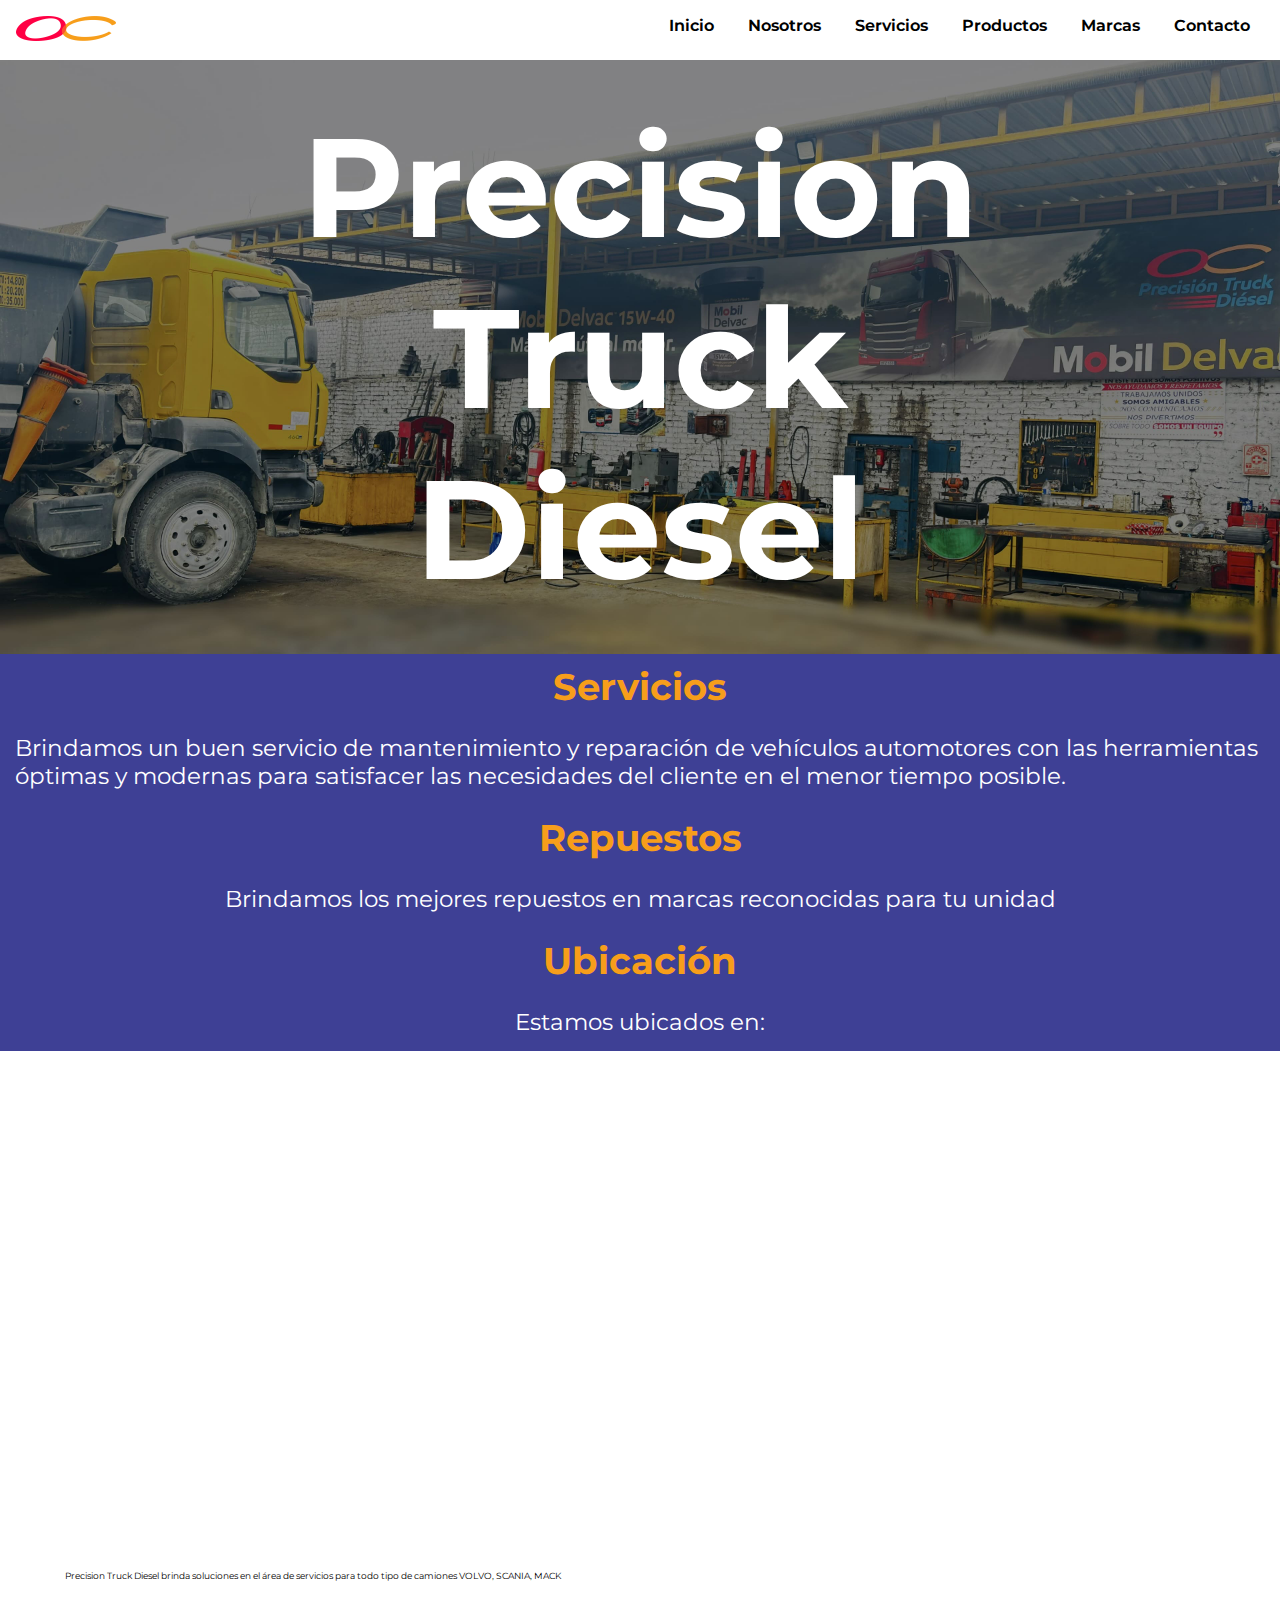
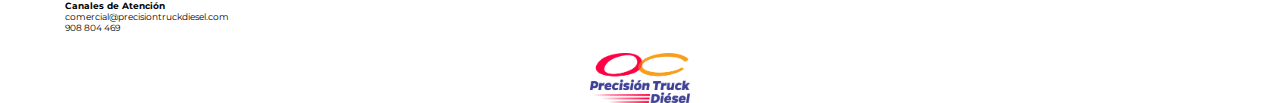
<file: index.html>
<!DOCTYPE html>
<html lang="es">
  <head>
    <meta charset="UTF-8" />
    <meta name="viewport" content="width=device-width, initial-scale=1.0" />
    <meta property="og:type" content="website" />
    <meta
      property="og:image"
      content="https://scontent.ftru2-1.fna.fbcdn.net/v/t39.30808-6/375747671_628851642732496_1503171360077416743_n.jpg?_nc_cat=105&ccb=1-7&_nc_sid=6ee11a&_nc_eui2=AeHNXtW99uht2-3tskt5cQ-JGT7FQb9m_4YZPsVBv2b_hvhyDN7npdY0v5fjhlsxRoNDp94CmXfoN240jw7W6nns&_nc_ohc=el8bAaV6SuIQ7kNvgFZSW1-&_nc_zt=23&_nc_ht=scontent.ftru2-1.fna&_nc_gid=Aje2A2csFTcWanwVMxv5yhx&oh=00_AYCPLpDffnQgE26Gpoh4G_0ewu-qXFlqT9DfvbQjycXFWg&oe=6720DC8F" />
    <meta property="og:url" content="https://precisiontruckdiesel.com/" />
    <meta property="og:title" content="Precisión Truck Diesel" />
    <meta
      name="description"
      content="Brindamos un buen servicio de mantenimiento y reparación de vehículos automotores con las herramientas óptimas y modernas para satisfacer las necesidades del cliente en el menor tiempo posible." />
    <meta
      name="keywords"
      content="Camiones, tracto, mantenimiento, cambios de aceite, mecánico, eléctrico, trujillo" />
    <link rel="preconnect" href="https://fonts.googleapis.com" />
    <link rel="preconnect" href="https://fonts.gstatic.com" crossorigin />
    <link
      href="https://fonts.googleapis.com/css2?family=Montserrat:ital,wght@0,100..900;1,100..900&display=swap"
      rel="stylesheet" />
    <link rel="stylesheet" href="style.css" />
    <script src="jquerys.js"></script>
    <title>Precision Truck Diesel</title>
  </head>
  <body>
    <div class="mobil">
      <header class="header">
        <!-- Nav -->
        <nav class="navbar">
          <img src="assets/logov1.png" alt="img-logo" class="img-logo" />
          <div class="menu">
            <img src="assets/img-menu.png" alt="menu" class="img-menu" />
          </div>
          <div class="menu-overlay">
            <button class="closebtn">&times;</button>
            <ul class="nav-links">
              <li><a href="index.html">Inicio</a></li>
              <li><a href="nosotros.html">Nosotros</a></li>
              <li><a href="servicios.html">Servicios</a></li>
              <li><a href="productos.html">Productos</a></li>
              <li><a href="marcas.html">Marcas</a></li>
              <li><a href="contacto.html">Contacto</a></li>
            </ul>
          </div>
        </nav>
        <!-- Titulo -->
        <div class="titulo-container">
          <h1>Precision Truck Diesel</h1>
          <img
            src="assets/tallerv1-edit.jpeg"
            alt="taller"
            class="img taller" />
        </div>
      </header>
      <main class="main">
        <section>
          <h3>Servicios</h3>
          <p>
            Brindamos un buen servicio de mantenimiento y reparación de
            vehículos automotores con las herramientas óptimas y modernas para
            satisfacer las necesidades del cliente en el menor tiempo posible.
          </p>
        </section>
        <section>
          <h3>Repuestos</h3>
          <p>
            Brindamos los mejores repuestos en marcas reconocidas para tu unidad
          </p>
        </section>
        <section>
          <h3>Ubicación</h3>
          <p>Estamos ubicados en:</p>
        </section>
      </main>
      <section id="ubication">
        <iframe
          src="https://www.google.com/maps/embed?pb=!1m18!1m12!1m3!1d3949.935047156866!2d-79.00531732484211!3d-8.108096491920968!2m3!1f0!2f0!3f0!3m2!1i1024!2i768!4f13.1!3m3!1m2!1s0x91ad174804d9e131%3A0xb7533561c9e51732!2sPrecision%20Truck%20Diesel%20S.A.C.!5e0!3m2!1ses-419!2spe!4v1721438984755!5m2!1ses-419!2spe"
          style="border: 0"
          allowfullscreen=""
          loading="lazy"
          referrerpolicy="no-referrer-when-downgrade"></iframe>
      </section>
      <footer class="footer">
        <div class="footer-text">
          <p>
            Precision Truck Diesel brinda soluciones en el área de servicios
            para todo tipo de camiones VOLVO, SCANIA, MACK
          </p>
          <br />
          <p><strong>Canales de Atención</strong></p>
          <p>comercial@precisiontruckdiesel.com</p>
          <p>908 804 469</p>
        </div>
        <div class="footer-img">
          <img id="logofooter" src="assets/logov2.png" alt="img-logo" />
        </div>
      </footer>
    </div>
    <div class="tablet">
      <header class="header">
        <!-- Nav -->
        <nav class="navbar">
          <img src="assets/logov1.png" alt="img-logo" class="img-logo" />
          <div class="menu">
            <img src="assets/img-menu.png" alt="menu" class="img-menu" />
          </div>
          <div class="menu-overlay">
            <button class="closebtn">&times;</button>
            <ul class="nav-links">
              <li><a href="index.html">Inicio</a></li>
              <li><a href="nosotros.html">Nosotros</a></li>
              <li><a href="servicios.html">Servicios</a></li>
              <li><a href="productos.html">Productos</a></li>
              <li><a href="marcas.html">Marcas</a></li>
              <li><a href="contacto.html">Contacto</a></li>
            </ul>
          </div>
        </nav>
        <!-- Titulo -->
        <div class="titulo-container">
          <h1>Precision Truck Diesel</h1>
          <img
            src="assets/tallerv1-edit.jpeg"
            alt="taller"
            class="img taller" />
        </div>
      </header>
      <main class="main">
        <section>
          <h3>Servicios</h3>
          <p>
            Brindamos un buen servicio de mantenimiento y reparación de
            vehículos automotores con las herramientas óptimas y modernas para
            satisfacer las necesidades del cliente en el menor tiempo posible.
          </p>
        </section>
        <section>
          <h3>Repuestos</h3>
          <p>
            Brindamos los mejores repuestos en marcas reconocidas para tu unidad
          </p>
        </section>
        <section>
          <h3>Ubicación</h3>
          <p>Estamos ubicados en:</p>
        </section>
      </main>
      <section id="ubication">
        <iframe
          src="https://www.google.com/maps/embed?pb=!1m18!1m12!1m3!1d3949.935047156866!2d-79.00531732484211!3d-8.108096491920968!2m3!1f0!2f0!3f0!3m2!1i1024!2i768!4f13.1!3m3!1m2!1s0x91ad174804d9e131%3A0xb7533561c9e51732!2sPrecision%20Truck%20Diesel%20S.A.C.!5e0!3m2!1ses-419!2spe!4v1721438984755!5m2!1ses-419!2spe"
          style="border: 0"
          allowfullscreen=""
          loading="lazy"
          referrerpolicy="no-referrer-when-downgrade"></iframe>
      </section>
      <footer class="footer">
        <div class="footer-text">
          <p>
            Precision Truck Diesel brinda soluciones en el área de servicios
            para todo tipo de camiones VOLVO, SCANIA, MACK
          </p>
          <br />
          <p><strong>Canales de Atención</strong></p>
          <p>comercial@precisiontruckdiesel.com</p>
          <p>908 804 469</p>
        </div>
        <div class="footer-img">
          <img id="logofooter" src="assets/logov2.png" alt="img-logo" />
        </div>
      </footer>
    </div>
    <div class="desktop">
      <header class="header">
        <!-- Nav -->
        <nav class="navbar">
          <div class="img-container">
            <img src="assets/logov1.png" alt="img-logo" class="img-logo" />
            <div class="overlay"></div>
          </div>
          <ul class="nav-links">
            <li><a href="index.html">Inicio</a></li>
            <li><a href="nosotros.html">Nosotros</a></li>
            <li><a href="servicios.html">Servicios</a></li>
            <li><a href="productos.html">Productos</a></li>
            <li><a href="marcas.html">Marcas</a></li>
            <li><a href="contacto.html">Contacto</a></li>
          </ul>
        </nav>
        <!-- Titulo -->
        <div class="titulo-container">
          <h1>Precision Truck Diesel</h1>
          <img
            src="assets/tallerv1-edit.jpeg"
            alt="taller"
            class="img taller" />
        </div>
      </header>
      <main class="main">
        <section>
          <h3>Servicios</h3>
          <p>
            Brindamos un buen servicio de mantenimiento y reparación de
            vehículos automotores con las herramientas óptimas y modernas para
            satisfacer las necesidades del cliente en el menor tiempo posible.
          </p>
        </section>
        <section>
          <h3>Repuestos</h3>
          <p>
            Brindamos los mejores repuestos en marcas reconocidas para tu unidad
          </p>
        </section>
        <section>
          <h3>Ubicación</h3>
          <p>Estamos ubicados en:</p>
        </section>
      </main>
      <section id="ubication">
        <iframe
          src="https://www.google.com/maps/embed?pb=!1m18!1m12!1m3!1d3949.935047156866!2d-79.00531732484211!3d-8.108096491920968!2m3!1f0!2f0!3f0!3m2!1i1024!2i768!4f13.1!3m3!1m2!1s0x91ad174804d9e131%3A0xb7533561c9e51732!2sPrecision%20Truck%20Diesel%20S.A.C.!5e0!3m2!1ses-419!2spe!4v1721438984755!5m2!1ses-419!2spe"
          style="border: 0"
          allowfullscreen=""
          loading="lazy"
          referrerpolicy="no-referrer-when-downgrade"></iframe>
      </section>
      <footer class="footer">
        <div class="footer-text">
          <p>
            Precision Truck Diesel brinda soluciones en el área de servicios
            para todo tipo de camiones VOLVO, SCANIA, MACK
          </p>
          <br />
          <p><strong>Canales de Atención</strong></p>
          <p>comercial@precisiontruckdiesel.com</p>
          <p>908 804 469</p>
        </div>
        <div class="footer-img">
          <img id="logofooter" src="assets/logov2.png" alt="img-logo" />
        </div>
      </footer>
    </div>
    <script src="jquerys.js"></script>
  </body>
</html>
</file>
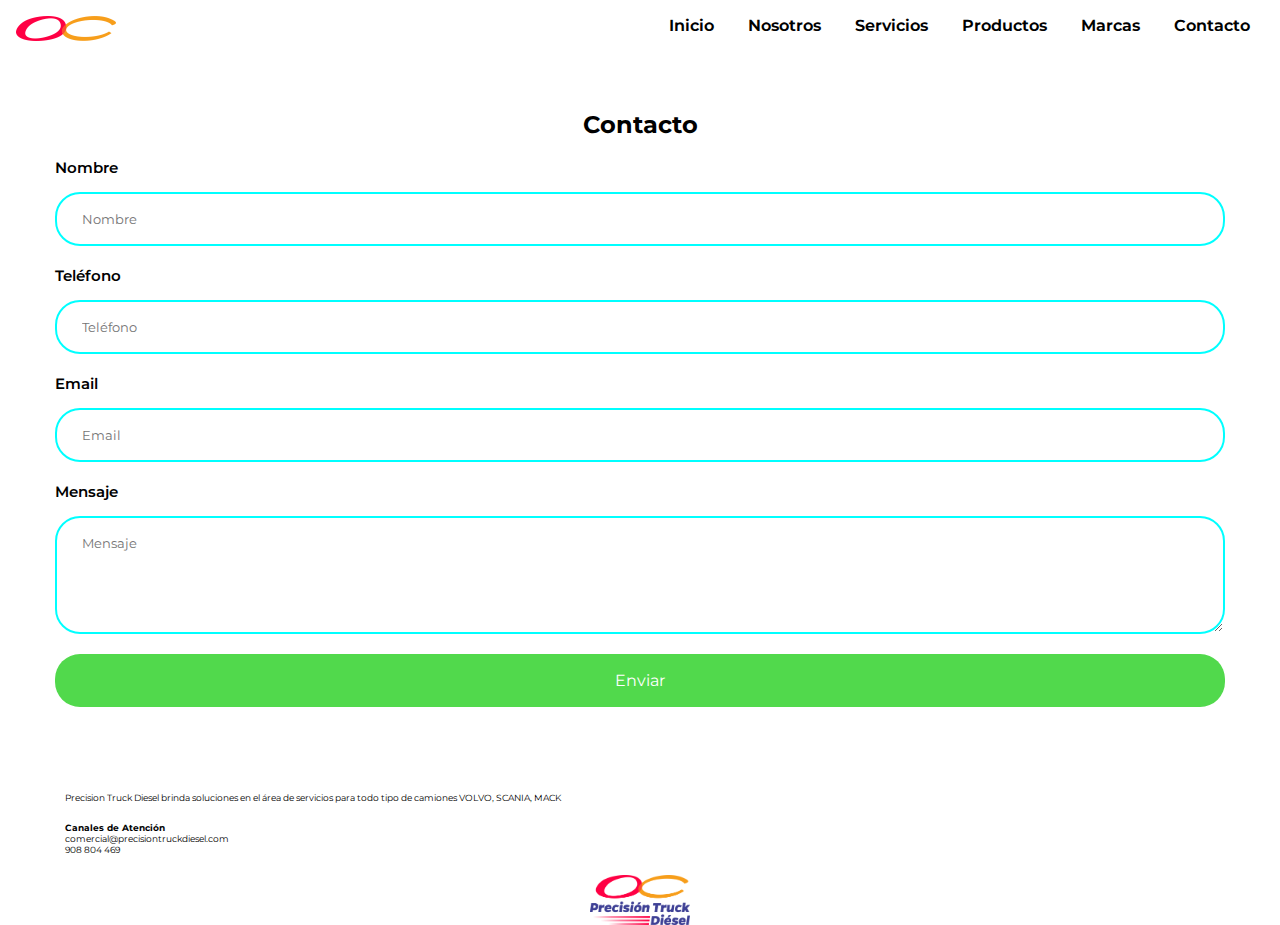
<file: contacto.html>
<!DOCTYPE html>
<html lang="es">
  <head>
    <meta charset="UTF-8" />
    <meta name="viewport" content="width=device-width, initial-scale=1.0" />
    <meta property="og:type" content="website" />
    <meta
      property="og:image"
      content="https://scontent.ftru2-1.fna.fbcdn.net/v/t39.30808-6/375747671_628851642732496_1503171360077416743_n.jpg?_nc_cat=105&ccb=1-7&_nc_sid=6ee11a&_nc_eui2=AeHNXtW99uht2-3tskt5cQ-JGT7FQb9m_4YZPsVBv2b_hvhyDN7npdY0v5fjhlsxRoNDp94CmXfoN240jw7W6nns&_nc_ohc=el8bAaV6SuIQ7kNvgFZSW1-&_nc_zt=23&_nc_ht=scontent.ftru2-1.fna&_nc_gid=Aje2A2csFTcWanwVMxv5yhx&oh=00_AYCPLpDffnQgE26Gpoh4G_0ewu-qXFlqT9DfvbQjycXFWg&oe=6720DC8F" />
    <meta property="og:url" content="https://precisiontruckdiesel.com/" />
    <meta property="og:title" content="Precisión Truck Diesel" />
    <meta
      name="description"
      content="Brindamos un buen servicio de mantenimiento y reparación de vehículos automotores con las herramientas óptimas y modernas para satisfacer las necesidades del cliente en el menor tiempo posible." />
    <meta
      name="keywords"
      content="Camiones, tracto, mantenimiento, cambios de aceite, mecánico, eléctrico, trujillo" />
    <link rel="preconnect" href="https://fonts.googleapis.com" />
    <link rel="preconnect" href="https://fonts.gstatic.com" crossorigin />
    <link
      href="https://fonts.googleapis.com/css2?family=Montserrat:ital,wght@0,100..900;1,100..900&display=swap"
      rel="stylesheet" />
    <link rel="stylesheet" href="style.css" />
    <script src="jquerys.js"></script>
    <title>Precision Truck Diesel</title>
  </head>
  <body>
    <div class="mobil">
      <!-- Header -->
      <header class="header">
        <!-- Nav -->
        <nav class="navbar">
          <img src="assets/logov1.png" alt="img-logo" class="img-logo" />
          <div class="menu">
            <img src="assets/img-menu.png" alt="menu" class="img-menu" />
          </div>
          <div class="menu-overlay">
            <button class="closebtn">&times;</button>
            <ul class="nav-links">
              <li><a href="index.html">Inicio</a></li>
              <li><a href="nosotros.html">Nosotros</a></li>
              <li><a href="servicios.html">Servicios</a></li>
              <li><a href="productos.html">Productos</a></li>
              <li><a href="marcas.html">Marcas</a></li>
              <li><a href="contacto.html">Contacto</a></li>
            </ul>
          </div>
        </nav>
        <!-- Titulo -->
      </header>
      <main>
        <form
          action="https://formsubmit.co/ comercial@precisiontruckdiesel.com"
          method="POST">
          <h2>Contacto</h2>
          <br />
          <div class="input-group">
            <label for="name">Nombre</label>
            <input type="text" name="name" id="name" placeholder="Nombre" />

            <label for="phone">Teléfono</label>
            <input type="tel" name="phone" id="phone" placeholder="Teléfono" />

            <label for="email">Email</label>
            <input type="email" name="email" id="email" placeholder="Email" />

            <label for="message">Mensaje</label>
            <textarea
              name="message"
              id="message"
              cols="30"
              rows="5"
              placeholder="Mensaje"></textarea>
            <input type="submit" class="btn" value="Enviar" />
          </div>
        </form>
      </main>
      <footer class="footer">
        <div class="footer-text">
          <p>
            Precision Truck Diesel brinda soluciones en el área de servicios
            para todo tipo de camiones VOLVO, SCANIA, MACK
          </p>
          <br />
          <p><strong>Canales de Atención</strong></p>
          <p>comercial@precisiontruckdiesel.com</p>
          <p>908 804 469</p>
        </div>
        <div class="footer-img">
          <img id="logofooter" src="assets/logov2.png" alt="img-logo" />
        </div>
      </footer>
    </div>
    <div class="tablet">
      <!-- Header -->
      <header class="header">
        <!-- Nav -->
        <nav class="navbar">
          <img src="assets/logov1.png" alt="img-logo" class="img-logo" />
          <div class="menu">
            <img src="assets/img-menu.png" alt="menu" class="img-menu" />
          </div>
          <div class="menu-overlay">
            <button class="closebtn">&times;</button>
            <ul class="nav-links">
              <li><a href="index.html">Inicio</a></li>
              <li><a href="nosotros.html">Nosotros</a></li>
              <li><a href="servicios.html">Servicios</a></li>
              <li><a href="productos.html">Productos</a></li>
              <li><a href="marcas.html">Marcas</a></li>
              <li><a href="contacto.html">Contacto</a></li>
            </ul>
          </div>
        </nav>
        <!-- Titulo -->
      </header>
      <main>
        <form
          action="https://formsubmit.co/comercial@precisiontruckdiesel.com"
          method="POST">
          <h2>Contacto</h2>
          <br />
          <div class="input-group">
            <label for="name">Nombre</label>
            <input type="text" name="name" id="name" placeholder="Nombre" />

            <label for="phone">Teléfono</label>
            <input type="tel" name="phone" id="phone" placeholder="Teléfono" />

            <label for="email">Email</label>
            <input type="email" name="email" id="email" placeholder="Email" />

            <label for="message">Mensaje</label>
            <textarea
              name="message"
              id="message"
              cols="30"
              rows="5"
              placeholder="Mensaje"></textarea>

            <input type="submit" class="btn" value="Enviar" />
          </div>
        </form>
      </main>
      <footer class="footer">
        <div class="footer-text">
          <p>
            Precision Truck Diesel brinda soluciones en el área de servicios
            para todo tipo de camiones VOLVO, SCANIA, MACK
          </p>
          <br />
          <p><strong>Canales de Atención</strong></p>
          <p>comercial@precisiontruckdiesel.com</p>
          <p>908 804 469</p>
        </div>
        <div class="footer-img">
          <img id="logofooter" src="assets/logov2.png" alt="img-logo" />
        </div>
      </footer>
    </div>
    <div class="desktop">
      <!-- Header -->
      <header class="header">
        <!-- Nav -->
        <nav class="navbar">
          <a href="index.html">
            <img src="assets/logov1.png" alt="img-logo" class="img-logo" />
          </a>
          <ul class="nav-links">
            <li><a href="index.html">Inicio</a></li>
            <li><a href="nosotros.html">Nosotros</a></li>
            <li><a href="servicios.html">Servicios</a></li>
            <li><a href="productos.html">Productos</a></li>
            <li><a href="marcas.html">Marcas</a></li>
            <li><a href="contacto.html">Contacto</a></li>
          </ul>
        </nav>
        <!-- Titulo -->
      </header>
      <main>
        <form
          action="https://formsubmit.co/ comercial@precisiontruckdiesel.com"
          method="POST">
          <h2>Contacto</h2>
          <br />
          <div class="input-group">
            <label for="name">Nombre</label>
            <input type="text" name="name" id="name" placeholder="Nombre" />

            <label for="phone">Teléfono</label>
            <input type="tel" name="phone" id="phone" placeholder="Teléfono" />

            <label for="email">Email</label>
            <input type="email" name="email" id="email" placeholder="Email" />

            <label for="message">Mensaje</label>
            <textarea
              name="message"
              id="message"
              cols="30"
              rows="5"
              placeholder="Mensaje"></textarea>
            <input type="submit" class="btn" value="Enviar" />
          </div>
        </form>
      </main>
      <footer class="footer">
        <div class="footer-text">
          <p>
            Precision Truck Diesel brinda soluciones en el área de servicios
            para todo tipo de camiones VOLVO, SCANIA, MACK
          </p>
          <br />
          <p><strong>Canales de Atención</strong></p>
          <p>comercial@precisiontruckdiesel.com</p>
          <p>908 804 469</p>
        </div>
        <div class="footer-img">
          <img id="logofooter" src="assets/logov2.png" alt="img-logo" />
        </div>
      </footer>
    </div>
    <script src="jquerys.js"></script>
  </body>
</html>
</file>
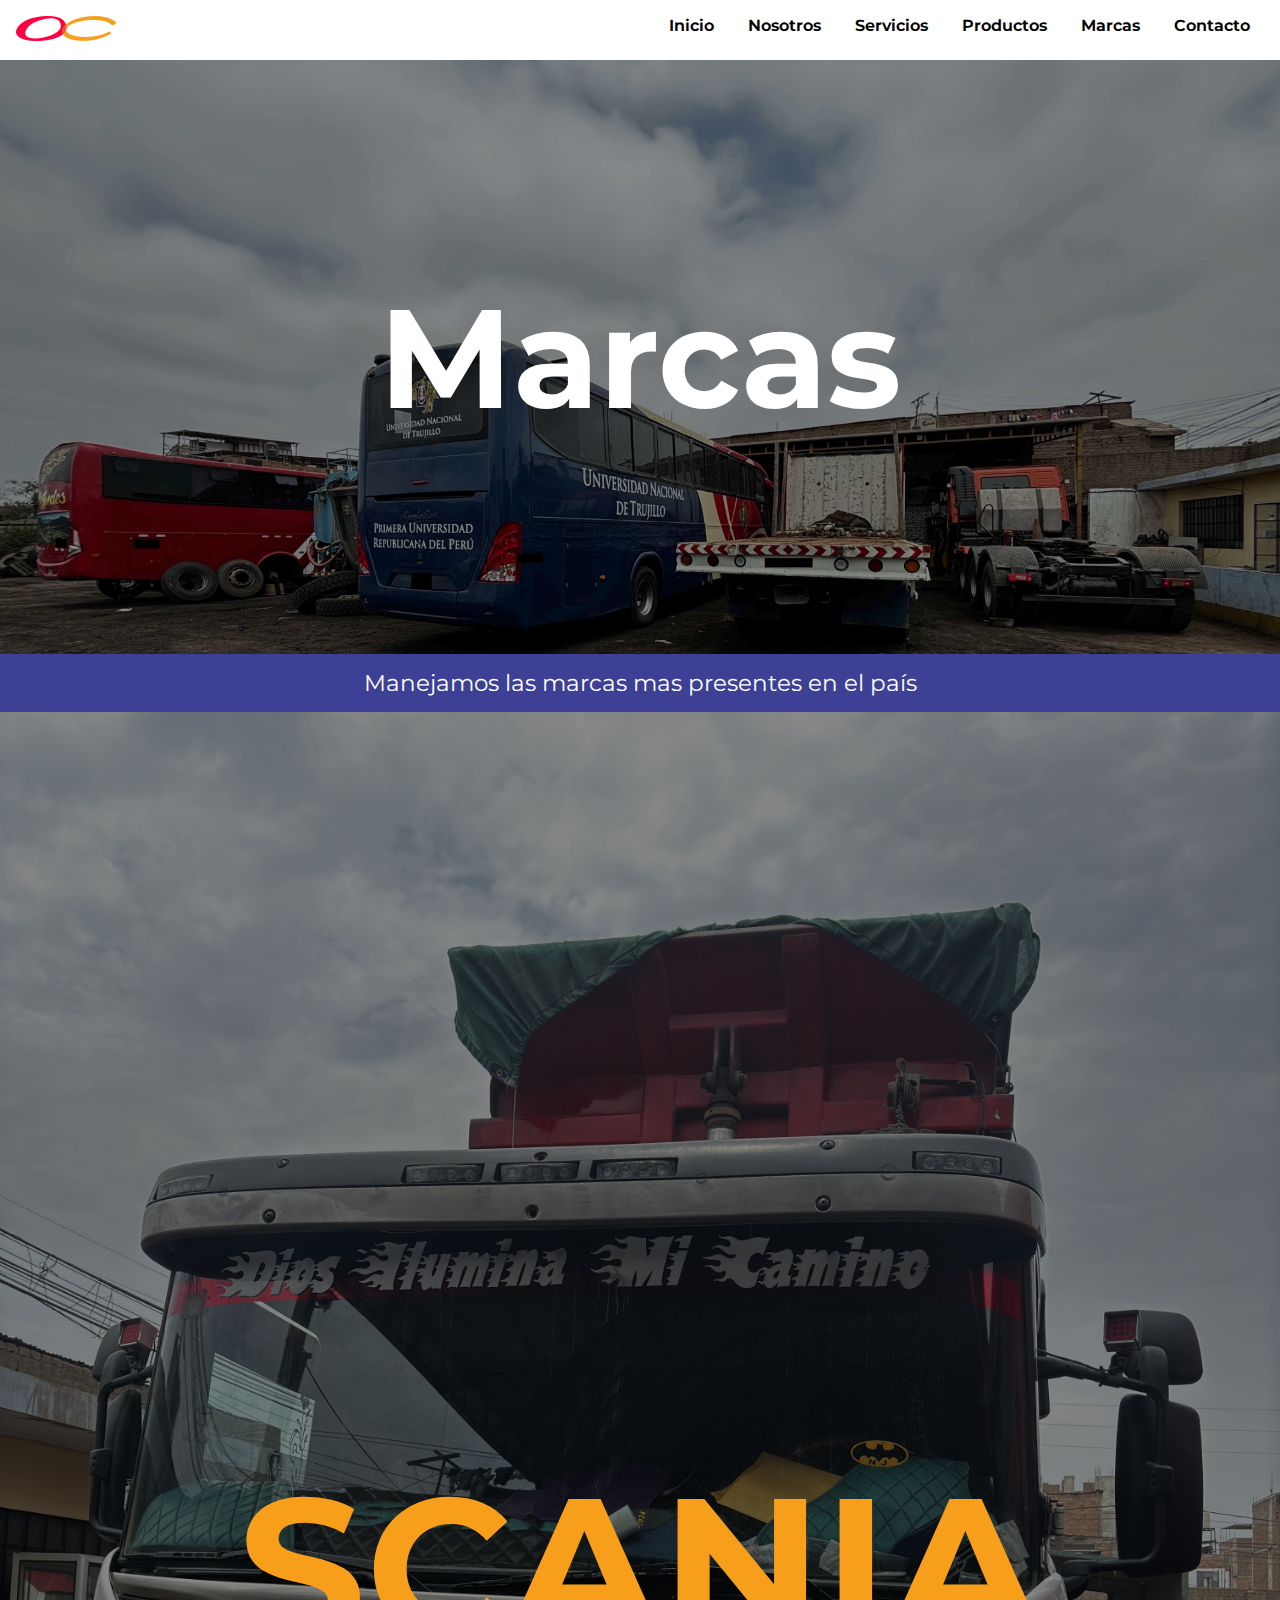
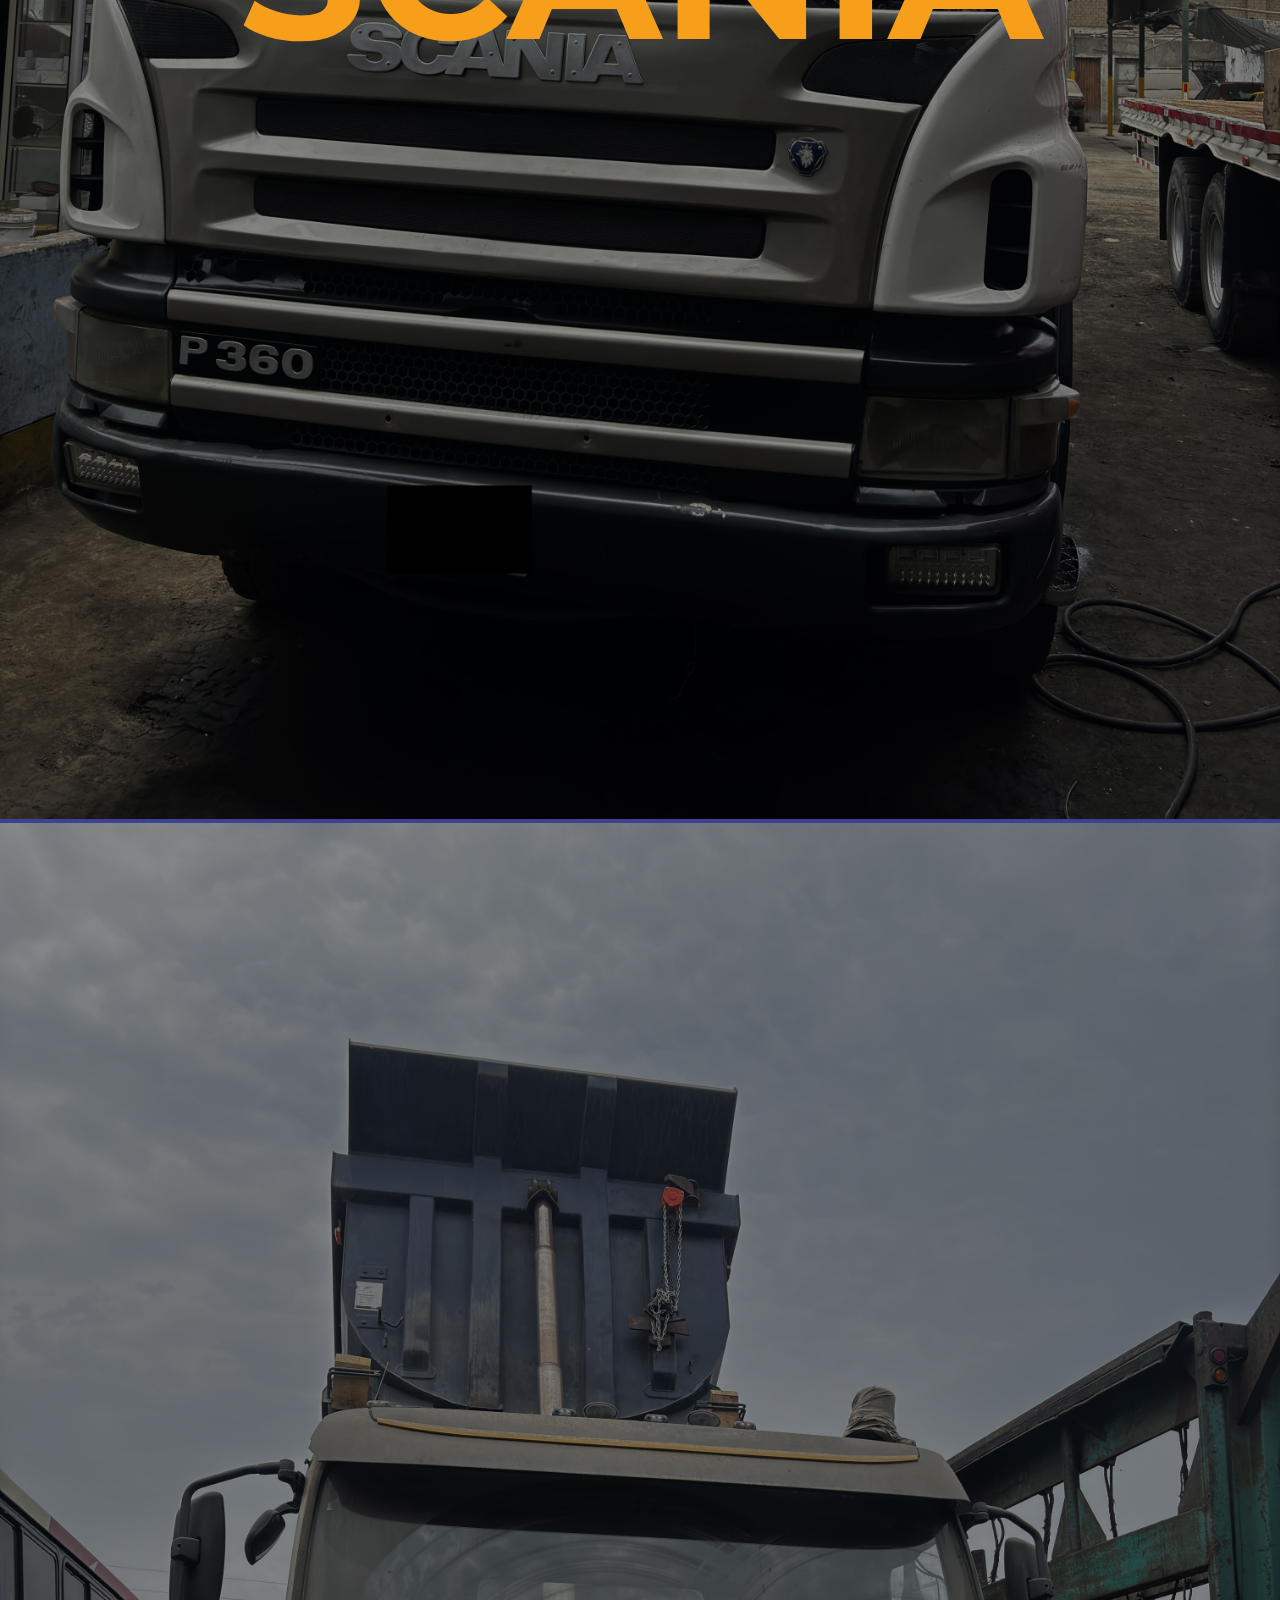
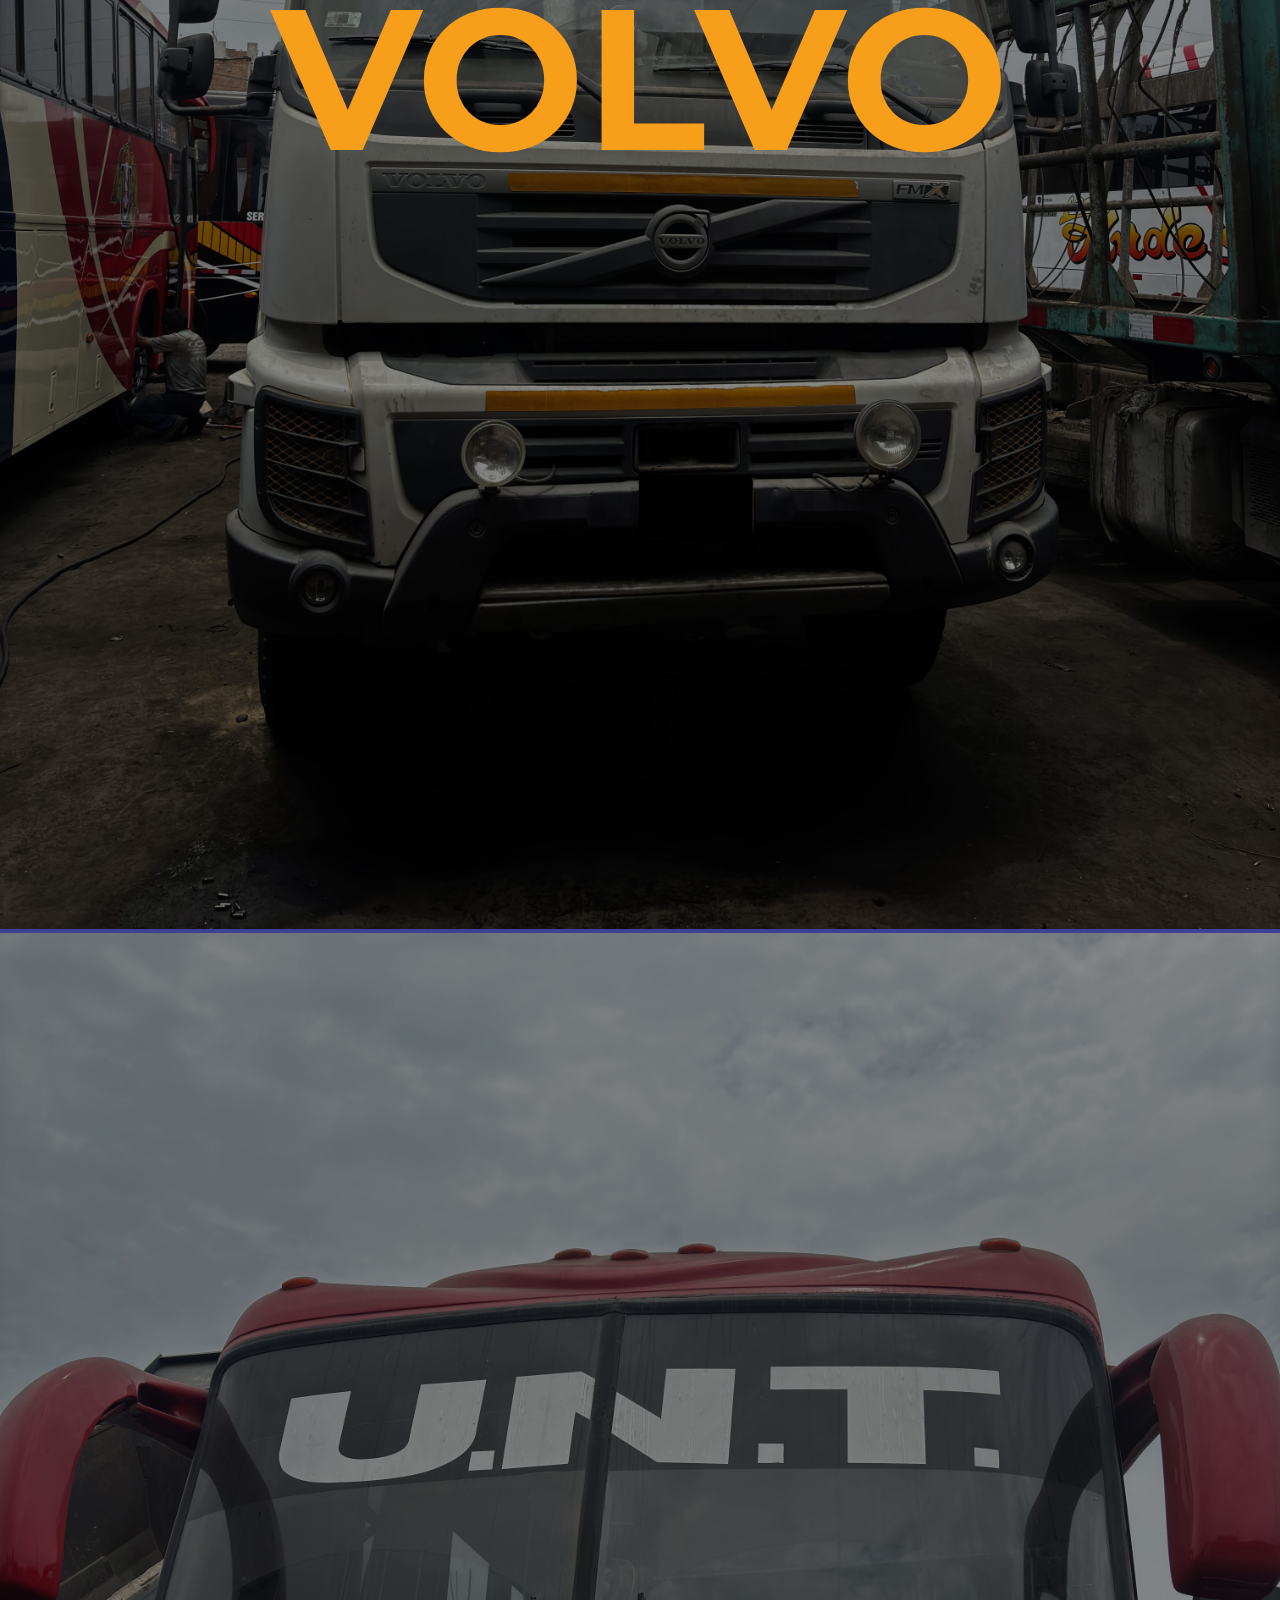
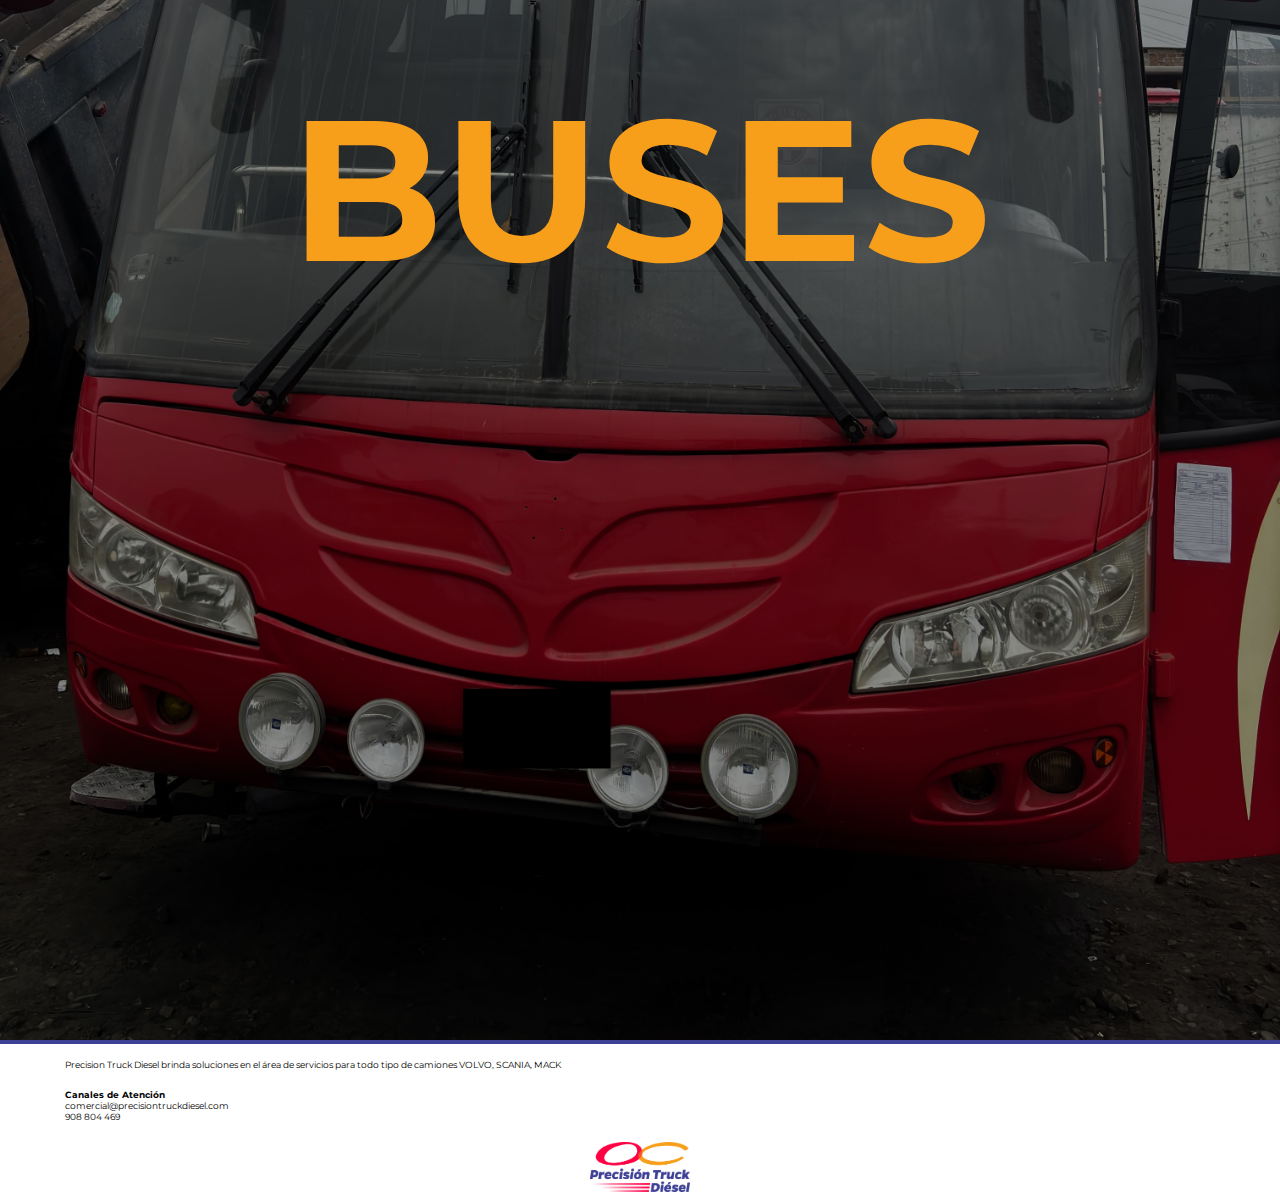
<file: marcas.html>
<!DOCTYPE html>
<html lang="es">
  <head>
    <meta charset="UTF-8" />
    <meta name="viewport" content="width=device-width, initial-scale=1.0" />
    <meta property="og:type" content="website" />
    <meta
      property="og:image"
      content="https://scontent.ftru2-1.fna.fbcdn.net/v/t39.30808-6/375747671_628851642732496_1503171360077416743_n.jpg?_nc_cat=105&ccb=1-7&_nc_sid=6ee11a&_nc_eui2=AeHNXtW99uht2-3tskt5cQ-JGT7FQb9m_4YZPsVBv2b_hvhyDN7npdY0v5fjhlsxRoNDp94CmXfoN240jw7W6nns&_nc_ohc=el8bAaV6SuIQ7kNvgFZSW1-&_nc_zt=23&_nc_ht=scontent.ftru2-1.fna&_nc_gid=Aje2A2csFTcWanwVMxv5yhx&oh=00_AYCPLpDffnQgE26Gpoh4G_0ewu-qXFlqT9DfvbQjycXFWg&oe=6720DC8F" />
    <meta property="og:url" content="https://precisiontruckdiesel.com/" />
    <meta property="og:title" content="Precisión Truck Diesel" />
    <meta
      name="description"
      content="Brindamos un buen servicio de mantenimiento y reparación de vehículos automotores con las herramientas óptimas y modernas para satisfacer las necesidades del cliente en el menor tiempo posible." />
    <meta
      name="keywords"
      content="Camiones, tracto, mantenimiento, cambios de aceite, mecánico, eléctrico, trujillo" />
    <link rel="preconnect" href="https://fonts.googleapis.com" />
    <link rel="preconnect" href="https://fonts.gstatic.com" crossorigin />
    <link
      href="https://fonts.googleapis.com/css2?family=Montserrat:ital,wght@0,100..900;1,100..900&display=swap"
      rel="stylesheet" />
    <link rel="stylesheet" href="style.css" />
    <script src="jquerys.js"></script>
    <title>Precision Truck Diesel</title>
  </head>
  <body>
    <div class="mobil">
      <!-- Header -->
      <header class="header">
        <!-- Nav -->
        <nav class="navbar">
          <img src="assets/logov1.png" alt="img-logo" class="img-logo" />
          <div class="menu">
            <img src="assets/img-menu.png" alt="menu" class="img-menu" />
          </div>
          <div class="menu-overlay">
            <button class="closebtn">&times;</button>
            <ul class="nav-links">
              <li><a href="index.html">Inicio</a></li>
              <li><a href="nosotros.html">Nosotros</a></li>
              <li><a href="servicios.html">Servicios</a></li>
              <li><a href="productos.html">Productos</a></li>
              <li><a href="marcas.html">Marcas</a></li>
              <li><a href="contacto.html">Contacto</a></li>
            </ul>
          </div>
        </nav>
        <!-- Titulo -->
        <div class="titulo-container">
          <h1>Marcas</h1>
          <img src="assets/marcas.jpeg" alt="marcas" class="img marcas" />
        </div>
      </header>
      <main class="main">
        <section>
          <p>Manejamos las marcas mas presentes en el país</p>
          <div class="marcas-container">
            <h3>SCANIA</h3>
            <img src="assets/scania.jpeg" alt="carroscania" /><br />
          </div>
          <div class="marcas-container">
            <h3>VOLVO</h3>
            <img src="assets/volvo.jpeg" alt="carroscania" /><br />
          </div>
          <div class="marcas-container">
            <h3>BUSES</h3>
            <img src="assets/bus.jpeg" alt="carroscania" /><br />
          </div>
        </section>
      </main>
      <footer class="footer">
        <div class="footer-text">
          <p>
            Precision Truck Diesel brinda soluciones en el área de servicios
            para todo tipo de camiones VOLVO, SCANIA, MACK
          </p>
          <br />
          <p><strong>Canales de Atención</strong></p>
          <p>comercial@precisiontruckdiesel.com</p>
          <p>908 804 469</p>
        </div>
        <div class="footer-img">
          <img id="logofooter" src="assets/logov2.png" alt="img-logo" />
        </div>
      </footer>
    </div>
    <div class="tablet">
      <!-- Header -->
      <header class="header">
        <!-- Nav -->
        <nav class="navbar">
          <img src="assets/logov1.png" alt="img-logo" class="img-logo" />
          <div class="menu">
            <img src="assets/img-menu.png" alt="menu" class="img-menu" />
          </div>
          <div class="menu-overlay">
            <button class="closebtn">&times;</button>
            <ul class="nav-links">
              <li><a href="index.html">Inicio</a></li>
              <li><a href="nosotros.html">Nosotros</a></li>
              <li><a href="servicios.html">Servicios</a></li>
              <li><a href="productos.html">Productos</a></li>
              <li><a href="marcas.html">Marcas</a></li>
              <li><a href="contacto.html">Contacto</a></li>
            </ul>
          </div>
        </nav>
        <!-- Titulo -->
        <div class="titulo-container">
          <h1>Marcas</h1>
          <img src="assets/marcas.jpeg" alt="marcas" class="img marcas" />
        </div>
      </header>
      <main class="main">
        <section>
          <p>Manejamos las marcas mas presentes en el país</p>
          <div class="marcas-container">
            <h3>SCANIA</h3>
            <img src="assets/scania.jpeg" alt="carroscania" /><br />
          </div>
          <div class="marcas-container">
            <h3>VOLVO</h3>
            <img src="assets/volvo.jpeg" alt="carroscania" /><br />
          </div>
          <div class="marcas-container">
            <h3>BUSES</h3>
            <img src="assets/bus.jpeg" alt="carroscania" /><br />
          </div>
        </section>
      </main>
      <footer class="footer">
        <div class="footer-text">
          <p>
            Precision Truck Diesel brinda soluciones en el área de servicios
            para todo tipo de camiones VOLVO, SCANIA, MACK
          </p>
          <br />
          <p><strong>Canales de Atención</strong></p>
          <p>comercial@precisiontruckdiesel.com</p>
          <p>908 804 469</p>
        </div>
        <div class="footer-img">
          <img id="logofooter" src="assets/logov2.png" alt="img-logo" />
        </div>
      </footer>
    </div>
    <div class="desktop">
      <!-- Header -->
      <header class="header">
        <!-- Nav -->
        <nav class="navbar">
          <a href="index.html">
            <img src="assets/logov1.png" alt="img-logo" class="img-logo" />
          </a>
          <ul class="nav-links">
            <li><a href="index.html">Inicio</a></li>
            <li><a href="nosotros.html">Nosotros</a></li>
            <li><a href="servicios.html">Servicios</a></li>
            <li><a href="productos.html">Productos</a></li>
            <li><a href="marcas.html">Marcas</a></li>
            <li><a href="contacto.html">Contacto</a></li>
          </ul>
        </nav>
        <!-- Titulo -->
        <div class="titulo-container">
          <h1>Marcas</h1>
          <img src="assets/marcas.jpeg" alt="marcas" class="img marcas" />
        </div>
      </header>
      <main class="main">
        <section>
          <p>Manejamos las marcas mas presentes en el país</p>
          <div class="marcas-container">
            <h3>SCANIA</h3>
            <img src="assets/scania.jpeg" alt="carroscania" /><br />
          </div>
          <div class="marcas-container">
            <h3>VOLVO</h3>
            <img src="assets/volvo.jpeg" alt="carroscania" /><br />
          </div>
          <div class="marcas-container">
            <h3>BUSES</h3>
            <img src="assets/bus.jpeg" alt="carroscania" /><br />
          </div>
        </section>
      </main>
      <footer class="footer">
        <div class="footer-text">
          <p>
            Precision Truck Diesel brinda soluciones en el área de servicios
            para todo tipo de camiones VOLVO, SCANIA, MACK
          </p>
          <br />
          <p><strong>Canales de Atención</strong></p>
          <p>comercial@precisiontruckdiesel.com</p>
          <p>908 804 469</p>
        </div>
        <div class="footer-img">
          <img id="logofooter" src="assets/logov2.png" alt="img-logo" />
        </div>
      </footer>
    </div>
    <script src="jquerys.js"></script>
  </body>
</html>
</file>
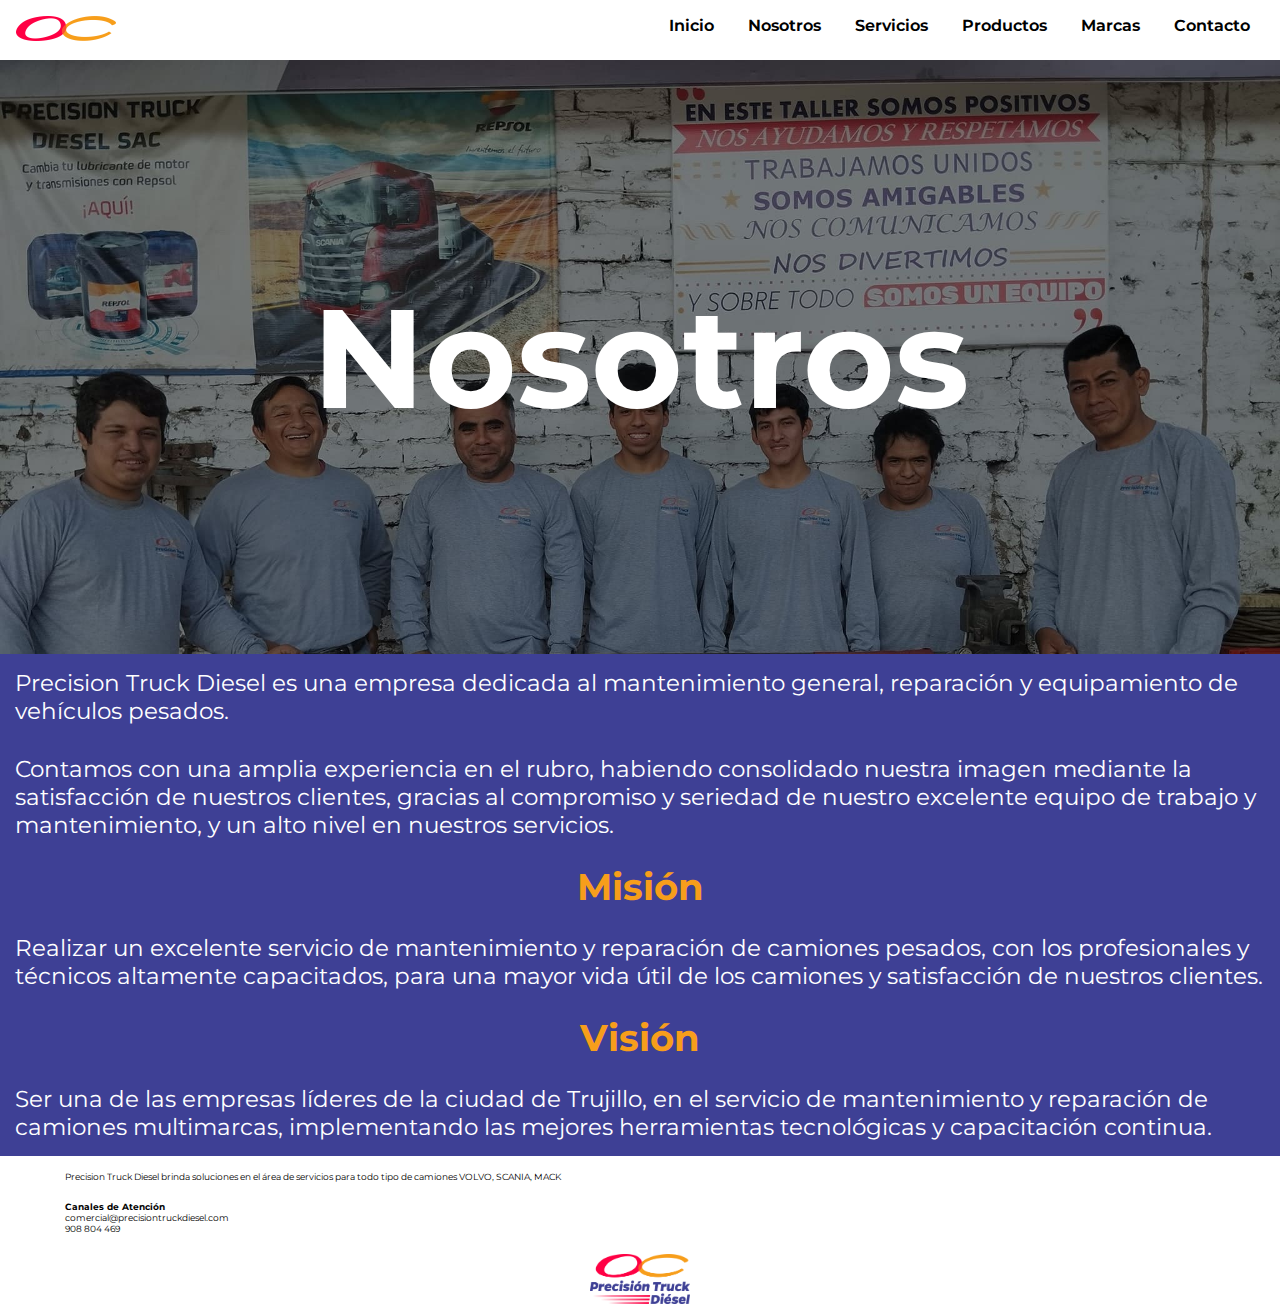
<file: nosotros.html>
<!DOCTYPE html>
<html lang="es">
  <head>
    <meta charset="UTF-8" />
    <meta name="viewport" content="width=device-width, initial-scale=1.0" />
    <meta property="og:type" content="website" />
    <meta
      property="og:image"
      content="https://scontent.ftru2-1.fna.fbcdn.net/v/t39.30808-6/375747671_628851642732496_1503171360077416743_n.jpg?_nc_cat=105&ccb=1-7&_nc_sid=6ee11a&_nc_eui2=AeHNXtW99uht2-3tskt5cQ-JGT7FQb9m_4YZPsVBv2b_hvhyDN7npdY0v5fjhlsxRoNDp94CmXfoN240jw7W6nns&_nc_ohc=el8bAaV6SuIQ7kNvgFZSW1-&_nc_zt=23&_nc_ht=scontent.ftru2-1.fna&_nc_gid=Aje2A2csFTcWanwVMxv5yhx&oh=00_AYCPLpDffnQgE26Gpoh4G_0ewu-qXFlqT9DfvbQjycXFWg&oe=6720DC8F" />
    <meta property="og:url" content="https://precisiontruckdiesel.com/" />
    <meta property="og:title" content="Precisión Truck Diesel" />
    <meta
      name="description"
      content="Brindamos un buen servicio de mantenimiento y reparación de vehículos automotores con las herramientas óptimas y modernas para satisfacer las necesidades del cliente en el menor tiempo posible." />
    <meta
      name="keywords"
      content="Camiones, tracto, mantenimiento, cambios de aceite, mecánico, eléctrico, trujillo" />
    <link rel="preconnect" href="https://fonts.googleapis.com" />
    <link rel="preconnect" href="https://fonts.gstatic.com" crossorigin />
    <link
      href="https://fonts.googleapis.com/css2?family=Montserrat:ital,wght@0,100..900;1,100..900&display=swap"
      rel="stylesheet" />
    <link rel="stylesheet" href="style.css" />
    <script src="jquerys.js"></script>
    <title>Precision Truck Diesel</title>
  </head>
  <body>
    <div class="mobil">
      <!-- Header -->
      <header class="header">
        <!-- Nav -->
        <nav class="navbar">
          <img src="assets/logov1.png" alt="img-logo" class="img-logo" />
          <div class="menu">
            <img src="assets/img-menu.png" alt="menu" class="img-menu" />
          </div>
          <div class="menu-overlay">
            <button class="closebtn">&times;</button>
            <ul class="nav-links">
              <li><a href="index.html">Inicio</a></li>
              <li><a href="nosotros.html">Nosotros</a></li>
              <li><a href="servicios.html">Servicios</a></li>
              <li><a href="productos.html">Productos</a></li>
              <li><a href="marcas.html">Marcas</a></li>
              <li><a href="contacto.html">Contacto</a></li>
            </ul>
          </div>
        </nav>
        <!-- Titulo -->
        <div class="titulo-container">
          <h1>Nosotros</h1>
          <img
            src="assets/nosotrosV1.jpg"
            alt="nosotros"
            class="img nosotros" />
        </div>
      </header>
      <main class="main">
        <p>
          Precision Truck Diesel es una empresa dedicada al mantenimiento
          general, reparación y equipamiento de vehículos pesados.
        </p>
        <p>
          Contamos con una amplia experiencia en el rubro, habiendo consolidado
          nuestra imagen mediante la satisfacción de nuestros clientes, gracias
          al compromiso y seriedad de nuestro excelente equipo de trabajo y
          mantenimiento, y un alto nivel en nuestros servicios.
        </p>
        <section>
          <h3>Misión</h3>
          <p>
            Realizar un excelente servicio de mantenimiento y reparación de
            camiones pesados, con los profesionales y técnicos altamente
            capacitados, para una mayor vida útil de los camiones y satisfacción
            de nuestros clientes.
          </p>
        </section>
        <section>
          <h3>Visión</h3>
          <p>
            Ser una de las empresas líderes de la ciudad de Trujillo, en el
            servicio de mantenimiento y reparación de camiones multimarcas,
            implementando las mejores herramientas tecnológicas y capacitación
            continua.
          </p>
        </section>
      </main>
      <footer class="footer">
        <div class="footer-text">
          <p>
            Precision Truck Diesel brinda soluciones en el área de servicios
            para todo tipo de camiones VOLVO, SCANIA, MACK
          </p>
          <br />
          <p><strong>Canales de Atención</strong></p>
          <p>comercial@precisiontruckdiesel.com</p>
          <p>908 804 469</p>
        </div>
        <div class="footer-img">
          <img id="logofooter" src="assets/logov2.png" alt="img-logo" />
        </div>
      </footer>
    </div>
    <div class="tablet">
      <!-- Header -->
      <header class="header">
        <!-- Nav -->
        <nav class="navbar">
          <img src="assets/logov1.png" alt="img-logo" class="img-logo" />
          <div class="menu">
            <img src="assets/img-menu.png" alt="menu" class="img-menu" />
          </div>
          <div class="menu-overlay">
            <button class="closebtn">&times;</button>
            <ul class="nav-links">
              <li><a href="index.html">Inicio</a></li>
              <li><a href="nosotros.html">Nosotros</a></li>
              <li><a href="servicios.html">Servicios</a></li>
              <li><a href="productos.html">Productos</a></li>
              <li><a href="marcas.html">Marcas</a></li>
              <li><a href="contacto.html">Contacto</a></li>
            </ul>
          </div>
        </nav>
        <!-- Titulo -->
        <div class="titulo-container">
          <h1>Nosotros</h1>
          <img
            src="assets/nosotrosV1.jpg"
            alt="nosotros"
            class="img nosotros" />
        </div>
      </header>
      <main class="main">
        <p>
          Precision Truck Diesel es una empresa dedicada al mantenimiento
          general, reparación y equipamiento de vehículos pesados.
        </p>
        <p>
          Contamos con una amplia experiencia en el rubro, habiendo consolidado
          nuestra imagen mediante la satisfacción de nuestros clientes, gracias
          al compromiso y seriedad de nuestro excelente equipo de trabajo y
          mantenimiento, y un alto nivel en nuestros servicios.
        </p>
        <section>
          <h3>Misión</h3>
          <p>
            Realizar un excelente servicio de mantenimiento y reparación de
            camiones pesados, con los profesionales y técnicos altamente
            capacitados, para una mayor vida útil de los camiones y satisfacción
            de nuestros clientes.
          </p>
        </section>
        <section>
          <h3>Visión</h3>
          <p>
            Ser una de las empresas líderes de la ciudad de Trujillo, en el
            servicio de mantenimiento y reparación de camiones multimarcas,
            implementando las mejores herramientas tecnológicas y capacitación
            continua.
          </p>
        </section>
      </main>
      <footer class="footer">
        <div class="footer-text">
          <p>
            Precision Truck Diesel brinda soluciones en el área de servicios
            para todo tipo de camiones VOLVO, SCANIA, MACK
          </p>
          <br />
          <p><strong>Canales de Atención</strong></p>
          <p>comercial@precisiontruckdiesel.com</p>
          <p>908 804 469</p>
        </div>
        <div class="footer-img">
          <img id="logofooter" src="assets/logov2.png" alt="img-logo" />
        </div>
      </footer>
    </div>
    <div class="desktop">
      <!-- Header -->
      <header class="header">
        <!-- Nav -->
        <nav class="navbar">
          <a href="index.html">
            <img src="assets/logov1.png" alt="img-logo" class="img-logo" />
          </a>
          <ul class="nav-links">
            <li><a href="index.html">Inicio</a></li>
            <li><a href="nosotros.html">Nosotros</a></li>
            <li><a href="servicios.html">Servicios</a></li>
            <li><a href="productos.html">Productos</a></li>
            <li><a href="marcas.html">Marcas</a></li>
            <li><a href="contacto.html">Contacto</a></li>
          </ul>
        </nav>
        <!-- Titulo -->
        <div class="titulo-container">
          <h1>Nosotros</h1>
          <img
            src="assets/nosotrosV1.jpg"
            alt="nosotros"
            class="img nosotros" />
        </div>
      </header>
      <main class="main">
        <p>
          Precision Truck Diesel es una empresa dedicada al mantenimiento
          general, reparación y equipamiento de vehículos pesados.
        </p>
        <p>
          Contamos con una amplia experiencia en el rubro, habiendo consolidado
          nuestra imagen mediante la satisfacción de nuestros clientes, gracias
          al compromiso y seriedad de nuestro excelente equipo de trabajo y
          mantenimiento, y un alto nivel en nuestros servicios.
        </p>
        <section>
          <h3>Misión</h3>
          <p>
            Realizar un excelente servicio de mantenimiento y reparación de
            camiones pesados, con los profesionales y técnicos altamente
            capacitados, para una mayor vida útil de los camiones y satisfacción
            de nuestros clientes.
          </p>
        </section>
        <section>
          <h3>Visión</h3>
          <p>
            Ser una de las empresas líderes de la ciudad de Trujillo, en el
            servicio de mantenimiento y reparación de camiones multimarcas,
            implementando las mejores herramientas tecnológicas y capacitación
            continua.
          </p>
        </section>
      </main>
      <footer class="footer">
        <div class="footer-text">
          <p>
            Precision Truck Diesel brinda soluciones en el área de servicios
            para todo tipo de camiones VOLVO, SCANIA, MACK
          </p>
          <br />
          <p><strong>Canales de Atención</strong></p>
          <p>comercial@precisiontruckdiesel.com</p>
          <p>908 804 469</p>
        </div>
        <div class="footer-img">
          <img id="logofooter" src="assets/logov2.png" alt="img-logo" />
        </div>
      </footer>
    </div>
    <script src="jquerys.js"></script>
  </body>
</html>
</file>
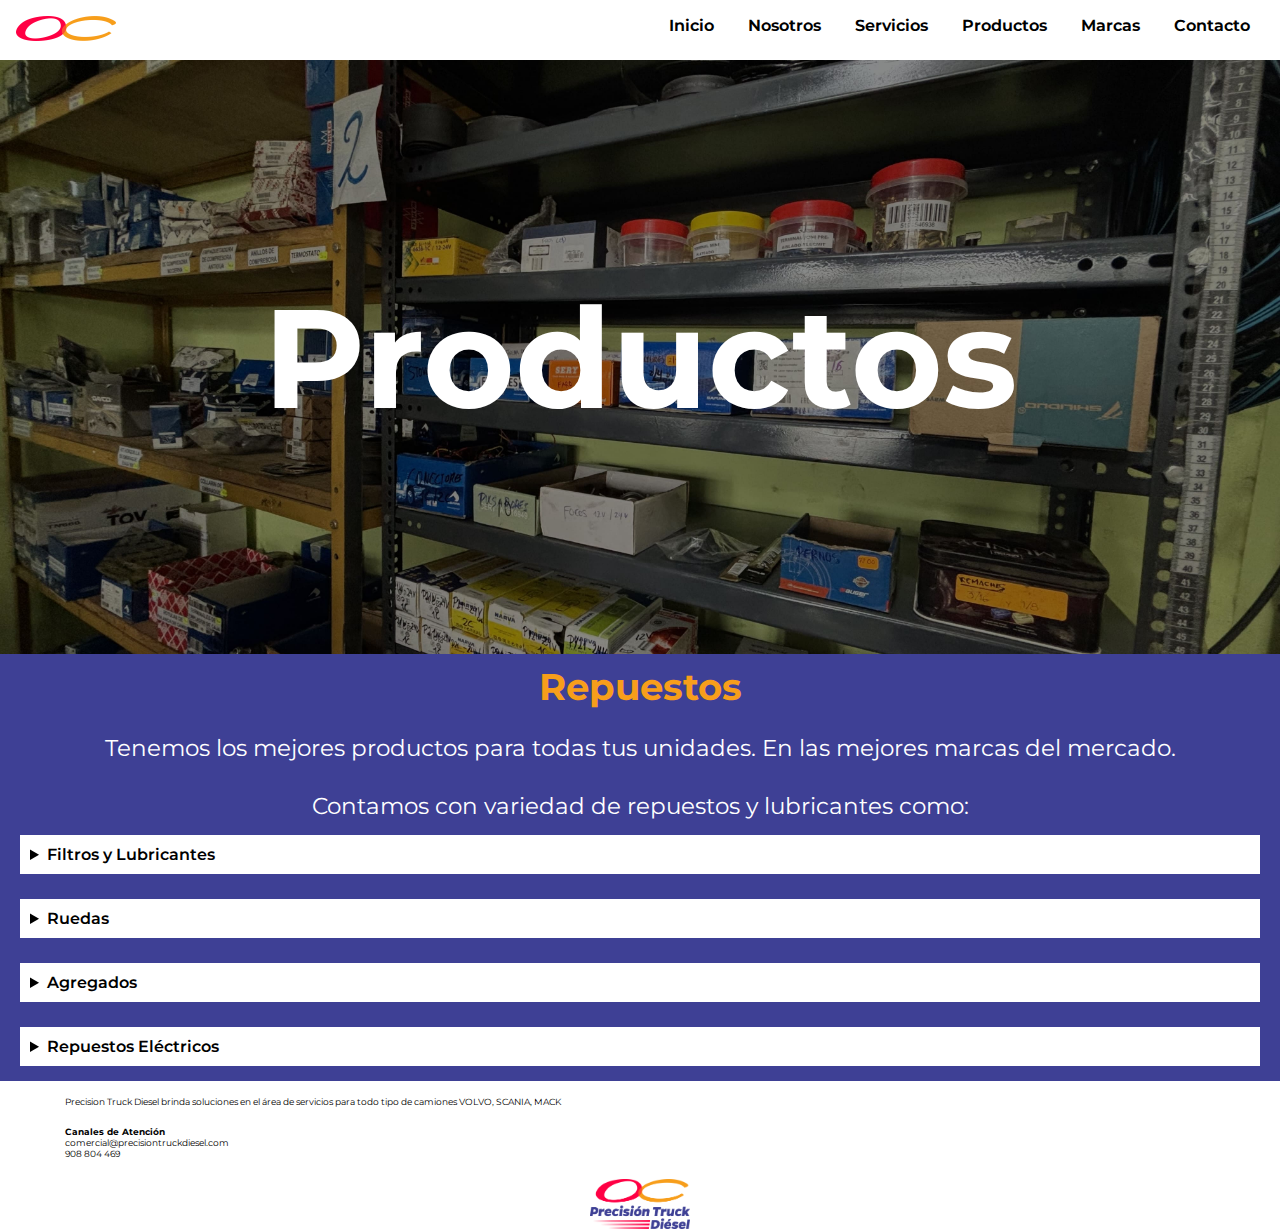
<file: productos.html>
<!DOCTYPE html>
<html lang="es">
  <head>
    <meta charset="UTF-8" />
    <meta name="viewport" content="width=device-width, initial-scale=1.0" />
    <meta property="og:type" content="website" />
    <meta
      property="og:image"
      content="https://scontent.ftru2-1.fna.fbcdn.net/v/t39.30808-6/375747671_628851642732496_1503171360077416743_n.jpg?_nc_cat=105&ccb=1-7&_nc_sid=6ee11a&_nc_eui2=AeHNXtW99uht2-3tskt5cQ-JGT7FQb9m_4YZPsVBv2b_hvhyDN7npdY0v5fjhlsxRoNDp94CmXfoN240jw7W6nns&_nc_ohc=el8bAaV6SuIQ7kNvgFZSW1-&_nc_zt=23&_nc_ht=scontent.ftru2-1.fna&_nc_gid=Aje2A2csFTcWanwVMxv5yhx&oh=00_AYCPLpDffnQgE26Gpoh4G_0ewu-qXFlqT9DfvbQjycXFWg&oe=6720DC8F" />
    <meta property="og:url" content="https://precisiontruckdiesel.com/" />
    <meta property="og:title" content="Precisión Truck Diesel" />
    <meta
      name="description"
      content="Brindamos un buen servicio de mantenimiento y reparación de vehículos automotores con las herramientas óptimas y modernas para satisfacer las necesidades del cliente en el menor tiempo posible." />
    <meta
      name="keywords"
      content="Camiones, tracto, mantenimiento, cambios de aceite, mecánico, eléctrico, trujillo" />
    <script src="jquerys.js"></script>
    <link rel="preconnect" href="https://fonts.googleapis.com" />
    <link rel="preconnect" href="https://fonts.gstatic.com" crossorigin />
    <link
      href="https://fonts.googleapis.com/css2?family=Montserrat:ital,wght@0,100..900;1,100..900&display=swap"
      rel="stylesheet" />
    <link rel="stylesheet" href="style.css" />
    <title>Precision Truck Diesel</title>
  </head>
  <body>
    <div class="mobil">
      <!-- Header -->
      <header class="header">
        <!-- Nav -->
        <nav class="navbar">
          <img src="assets/logov1.png" alt="img-logo" class="img-logo" />
          <div class="menu">
            <img src="assets/img-menu.png" alt="menu" class="img-menu" />
          </div>
          <div class="menu-overlay">
            <button class="closebtn">&times;</button>
            <ul class="nav-links">
              <li><a href="index.html">Inicio</a></li>
              <li><a href="nosotros.html">Nosotros</a></li>
              <li><a href="servicios.html">Servicios</a></li>
              <li><a href="productos.html">Productos</a></li>
              <li><a href="marcas.html">Marcas</a></li>
              <li><a href="contacto.html">Contacto</a></li>
            </ul>
          </div>
        </nav>
        <!-- Titulo -->
        <div class="titulo-container">
          <h1>Productos</h1>
          <img
            src="assets/almacen.jpeg"
            alt="servicios"
            class="img servicios" />
        </div>
      </header>
      <main class="main">
        <section>
          <h3>Repuestos</h3>
          <p>
            Tenemos los mejores productos para todas tus unidades. En las
            mejores marcas del mercado.
          </p>
          <p>Contamos con variedad de repuestos y lubricantes como:</p>
          <section class="section">
            <details>
              <summary class="summary">Filtros y Lubricantes</summary>
              <span class="span">- Aceite para Motor</span><br />
              <span class="span">- Aceite para Caja de Cambios</span><br />
              <span class="span">- Aceite para Coronas</span><br />
              <span class="span">- Filtro de Combustible</span><br />
              <span class="span">- Filtro de Aceite</span><br />
              <span class="span">- Filtro Separador</span>
            </details>
            <details>
              <summary class="summary">Ruedas</summary>
              <span class="span">- Pernos de Rueda</span><br />
              <span class="span">- Resortes de Zapata</span><br />
              <span class="span">- Zapatas</span><br />
              <span class="span">- Gomas</span>
            </details>
            <details>
              <summary class="summary">Agregados</summary>
              <span class="span">- Silicona</span><br />
              <span class="span">- Líquido de Frenos</span><br />
              <span class="span">- Lijas</span><br />
              <span class="span">- Teflón</span>
            </details>
            <details>
              <summary class="summary">Repuestos Eléctricos</summary>
              <span class="span">- Faros Neblineros</span><br />
              <span class="span">- Faros Piratas</span><br />
              <span class="span">- Faros Laterales</span><br />
              <span class="span">- Jaboneras</span><br />
              <span class="span">- Variedad de Focos</span>
            </details>
          </section>
        </section>
      </main>
      <footer class="footer">
        <div class="footer-text">
          <p>
            Precision Truck Diesel brinda soluciones en el área de servicios
            para todo tipo de camiones VOLVO, SCANIA, MACK
          </p>
          <br />
          <p><strong>Canales de Atención</strong></p>
          <p>comercial@precisiontruckdiesel.com</p>
          <p>908 804 469</p>
        </div>
        <div class="footer-img">
          <img id="logofooter" src="assets/logov2.png" alt="img-logo" />
        </div>
      </footer>
    </div>
    <div class="tablet">
      <!-- Header -->
      <header class="header">
        <!-- Nav -->
        <nav class="navbar">
          <img src="assets/logov1.png" alt="img-logo" class="img-logo" />
          <div class="menu">
            <img src="assets/img-menu.png" alt="menu" class="img-menu" />
          </div>
          <div class="menu-overlay">
            <button class="closebtn">&times;</button>
            <ul class="nav-links">
              <li><a href="index.html">Inicio</a></li>
              <li><a href="nosotros.html">Nosotros</a></li>
              <li><a href="servicios.html">Servicios</a></li>
              <li><a href="productos.html">Productos</a></li>
              <li><a href="marcas.html">Marcas</a></li>
              <li><a href="contacto.html">Contacto</a></li>
            </ul>
          </div>
        </nav>
        <!-- Titulo -->
        <div class="titulo-container">
          <h1>Productos</h1>
          <img
            src="assets/almacen.jpeg"
            alt="servicios"
            class="img servicios" />
        </div>
      </header>
      <main class="main">
        <section>
          <h3>Repuestos</h3>
          <p>
            Tenemos los mejores productos para todas tus unidades. En las
            mejores marcas del mercado.
          </p>
          <p>Contamos con variedad de repuestos y lubricantes como:</p>
          <section class="section">
            <details>
              <summary class="summary">Filtros y Lubricantes</summary>
              <span class="span">- Aceite para Motor</span><br />
              <span class="span">- Aceite para Caja de Cambios</span><br />
              <span class="span">- Aceite para Coronas</span><br />
              <span class="span">- Filtro de Combustible</span><br />
              <span class="span">- Filtro de Aceite</span><br />
              <span class="span">- Filtro Separador</span>
            </details>
            <details>
              <summary class="summary">Ruedas</summary>
              <span class="span">- Pernos de Rueda</span><br />
              <span class="span">- Resortes de Zapata</span><br />
              <span class="span">- Zapatas</span><br />
              <span class="span">- Gomas</span>
            </details>
            <details>
              <summary class="summary">Agregados</summary>
              <span class="span">- Silicona</span><br />
              <span class="span">- Líquido de Frenos</span><br />
              <span class="span">- Lijas</span><br />
              <span class="span">- Teflón</span>
            </details>
            <details>
              <summary class="summary">Repuestos Eléctricos</summary>
              <span class="span">- Faros Neblineros</span><br />
              <span class="span">- Faros Piratas</span><br />
              <span class="span">- Faros Laterales</span><br />
              <span class="span">- Jaboneras</span><br />
              <span class="span">- Variedad de Focos</span>
            </details>
          </section>
        </section>
      </main>
      <footer class="footer">
        <div class="footer-text">
          <p>
            Precision Truck Diesel brinda soluciones en el área de servicios
            para todo tipo de camiones VOLVO, SCANIA, MACK
          </p>
          <br />
          <p><strong>Canales de Atención</strong></p>
          <p>comercial@precisiontruckdiesel.com</p>
          <p>908 804 469</p>
        </div>
        <div class="footer-img">
          <img id="logofooter" src="assets/logov2.png" alt="img-logo" />
        </div>
      </footer>
    </div>
    <div class="desktop">
      <!-- Header -->
      <header class="header">
        <!-- Nav -->
        <nav class="navbar">
          <a href="index.html">
            <img src="assets/logov1.png" alt="img-logo" class="img-logo" />
          </a>
          <ul class="nav-links">
            <li><a href="index.html">Inicio</a></li>
            <li><a href="nosotros.html">Nosotros</a></li>
            <li><a href="servicios.html">Servicios</a></li>
            <li><a href="productos.html">Productos</a></li>
            <li><a href="marcas.html">Marcas</a></li>
            <li><a href="contacto.html">Contacto</a></li>
          </ul>
        </nav>
        <!-- Titulo -->
        <div class="titulo-container">
          <h1>Productos</h1>
          <img
            src="assets/almacen.jpeg"
            alt="servicios"
            class="img servicios" />
        </div>
      </header>
      <main class="main">
        <section>
          <h3>Repuestos</h3>
          <p>
            Tenemos los mejores productos para todas tus unidades. En las
            mejores marcas del mercado.
          </p>
          <p>Contamos con variedad de repuestos y lubricantes como:</p>
          <section class="section">
            <details>
              <summary class="summary">Filtros y Lubricantes</summary>
              <span class="span">- Aceite para Motor</span><br />
              <span class="span">- Aceite para Caja de Cambios</span><br />
              <span class="span">- Aceite para Coronas</span><br />
              <span class="span">- Filtro de Combustible</span><br />
              <span class="span">- Filtro de Aceite</span><br />
              <span class="span">- Filtro Separador</span>
            </details>
            <details>
              <summary class="summary">Ruedas</summary>
              <span class="span">- Pernos de Rueda</span><br />
              <span class="span">- Resortes de Zapata</span><br />
              <span class="span">- Zapatas</span><br />
              <span class="span">- Gomas</span>
            </details>
            <details>
              <summary class="summary">Agregados</summary>
              <span class="span">- Silicona</span><br />
              <span class="span">- Líquido de Frenos</span><br />
              <span class="span">- Lijas</span><br />
              <span class="span">- Teflón</span>
            </details>
            <details>
              <summary class="summary">Repuestos Eléctricos</summary>
              <span class="span">- Faros Neblineros</span><br />
              <span class="span">- Faros Piratas</span><br />
              <span class="span">- Faros Laterales</span><br />
              <span class="span">- Jaboneras</span><br />
              <span class="span">- Variedad de Focos</span>
            </details>
          </section>
        </section>
      </main>
      <footer class="footer">
        <div class="footer-text">
          <p>
            Precision Truck Diesel brinda soluciones en el área de servicios
            para todo tipo de camiones VOLVO, SCANIA, MACK
          </p>
          <br />
          <p><strong>Canales de Atención</strong></p>
          <p>comercial@precisiontruckdiesel.com</p>
          <p>908 804 469</p>
        </div>
        <div class="footer-img">
          <img id="logofooter" src="assets/logov2.png" alt="img-logo" />
        </div>
      </footer>
    </div>
    <script src="jquerys.js"></script>
  </body>
</html>
</file>
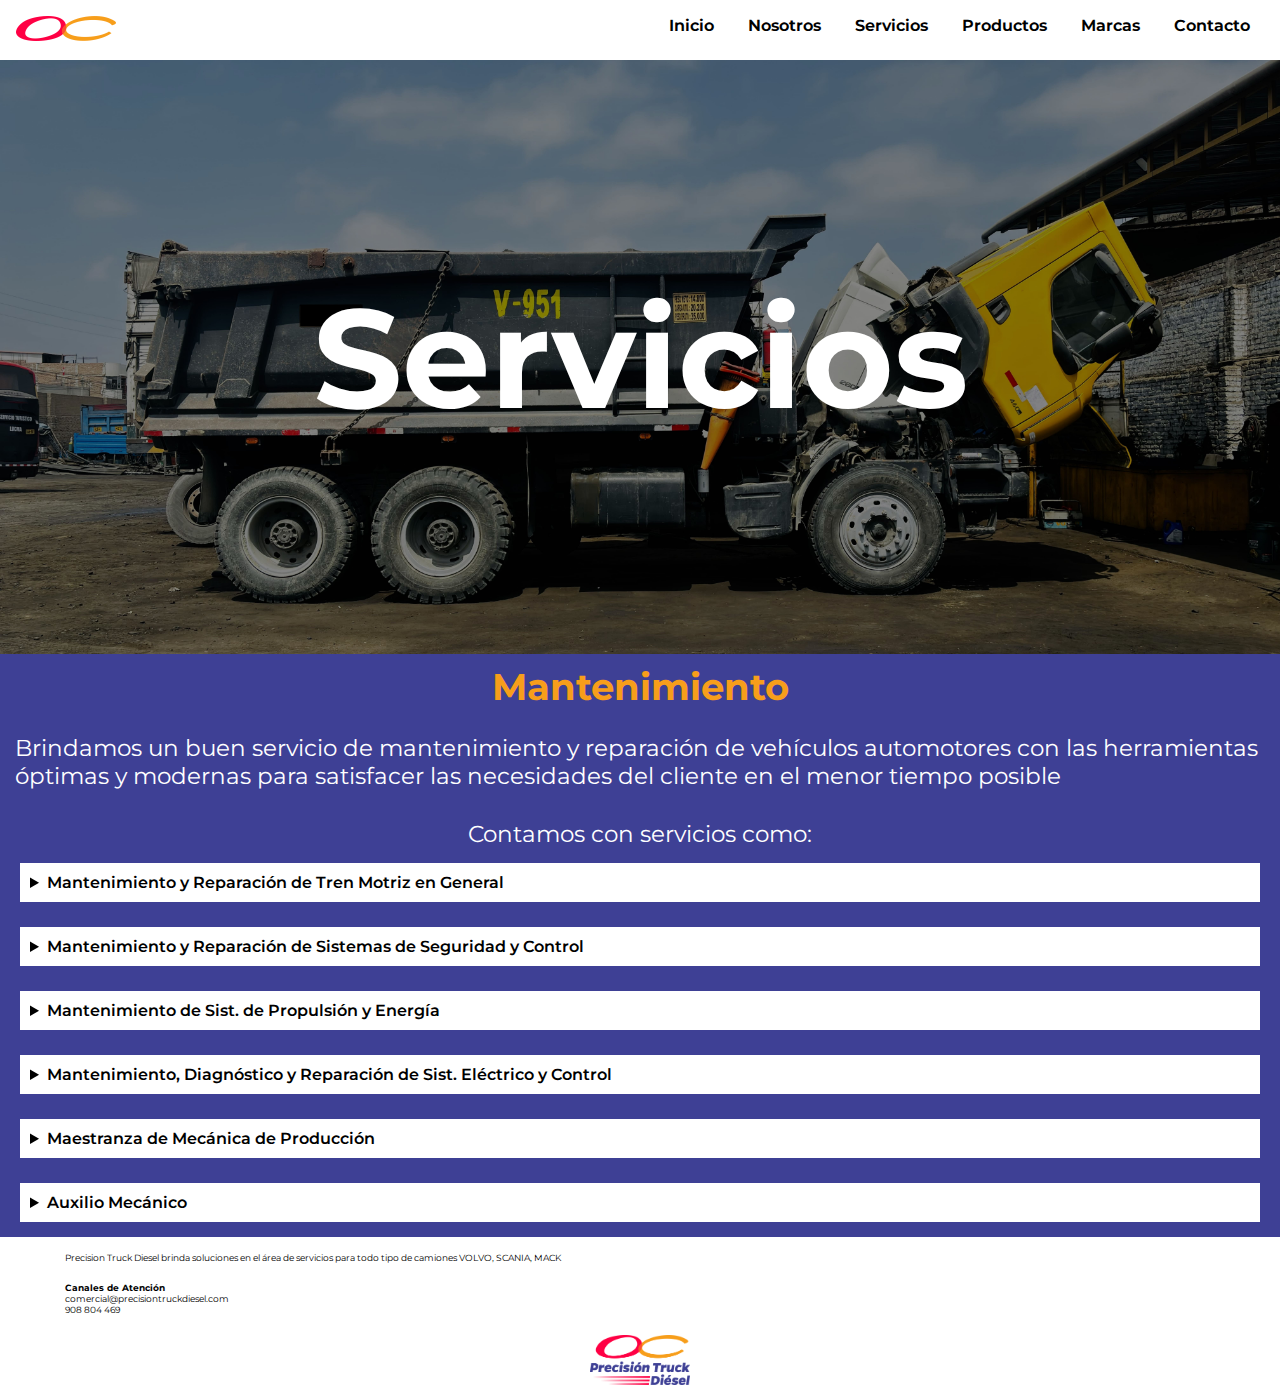
<file: servicios.html>
<!DOCTYPE html>
<html lang="es">
  <head>
    <meta charset="UTF-8" />
    <meta name="viewport" content="width=device-width, initial-scale=1.0" />
    <meta property="og:type" content="website" />
    <meta
      property="og:image"
      content="https://scontent.ftru2-1.fna.fbcdn.net/v/t39.30808-6/375747671_628851642732496_1503171360077416743_n.jpg?_nc_cat=105&ccb=1-7&_nc_sid=6ee11a&_nc_eui2=AeHNXtW99uht2-3tskt5cQ-JGT7FQb9m_4YZPsVBv2b_hvhyDN7npdY0v5fjhlsxRoNDp94CmXfoN240jw7W6nns&_nc_ohc=el8bAaV6SuIQ7kNvgFZSW1-&_nc_zt=23&_nc_ht=scontent.ftru2-1.fna&_nc_gid=Aje2A2csFTcWanwVMxv5yhx&oh=00_AYCPLpDffnQgE26Gpoh4G_0ewu-qXFlqT9DfvbQjycXFWg&oe=6720DC8F" />
    <meta property="og:url" content="https://precisiontruckdiesel.com/" />
    <meta property="og:title" content="Precisión Truck Diesel" />
    <meta
      name="description"
      content="Brindamos un buen servicio de mantenimiento y reparación de vehículos automotores con las herramientas óptimas y modernas para satisfacer las necesidades del cliente en el menor tiempo posible." />
    <meta
      name="keywords"
      content="Camiones, tracto, mantenimiento, cambios de aceite, mecánico, eléctrico, trujillo" />
    <script src="jquerys.js"></script>
    <link rel="preconnect" href="https://fonts.googleapis.com" />
    <link rel="preconnect" href="https://fonts.gstatic.com" crossorigin />
    <link
      href="https://fonts.googleapis.com/css2?family=Montserrat:ital,wght@0,100..900;1,100..900&display=swap"
      rel="stylesheet" />
    <link rel="stylesheet" href="style.css" />
    <title>Precision Truck Diesel</title>
  </head>
  <body>
    <div class="mobil">
      <!-- Header -->
      <header class="header">
        <!-- Nav -->
        <nav class="navbar">
          <img src="assets/logov1.png" alt="img-logo" class="img-logo" />
          <div class="menu">
            <img src="assets/img-menu.png" alt="menu" class="img-menu" />
          </div>
          <div class="menu-overlay">
            <button class="closebtn">&times;</button>
            <ul class="nav-links">
              <li><a href="index.html">Inicio</a></li>
              <li><a href="nosotros.html">Nosotros</a></li>
              <li><a href="servicios.html">Servicios</a></li>
              <li><a href="productos.html">Productos</a></li>
              <li><a href="marcas.html">Marcas</a></li>
              <li><a href="contacto.html">Contacto</a></li>
            </ul>
          </div>
        </nav>
        <!-- Titulo -->
        <div class="titulo-container">
          <h1>Servicios</h1>
          <img
            src="assets/servicios.jpeg"
            alt="servicios"
            class="img servicios" />
        </div>
      </header>
      <main class="main">
        <section>
          <h3>Mantenimiento</h3>
          <p>
            Brindamos un buen servicio de mantenimiento y reparación de
            vehículos automotores con las herramientas óptimas y modernas para
            satisfacer las necesidades del cliente en el menor tiempo posible.
          </p>
          <p>Contamos con servicios como:</p>
          <section class="section">
            <details>
              <summary class="summary">
                Mantenimiento y Reparación de Tren Motriz en General
              </summary>
              <span class="span">- Motor</span><br />
              <span class="span">- Caja de Cambios</span><br />
              <span class="span">- Cardanes</span><br />
              <span class="span">- Coronas</span><br />
              <span class="span">- Retenes</span><br />
              <span class="span">- Cubos Solares</span><br />
              <span class="span">- Ejes de Transmisión</span>
            </details>
            <details>
              <summary class="summary">
                Mantenimiento y Reparación de Sistemas de Seguridad y Control
              </summary>
              <span class="span">- Sist. de Fluidos</span><br />
              <span class="span">- Frenos</span><br />
              <span class="span">- Sist. Dirección</span><br />
              <span class="span">- Sist. Suspensión</span><br />
              <span class="span">- Sist. de Estabilidad</span>
            </details>
            <details>
              <summary class="summary">
                Mantenimiento de Sist. de Propulsión y Energía
              </summary>
              <span class="span">- Sist. Combustible</span><br />
              <span class="span">- Sist. de Escape</span><br />
              <span class="span">- Sist. de Aire Acondicionado</span><br />
              <span class="span">- Sist. Eléctrico</span><br />
              <span class="span">- Sist. Neumático</span>
            </details>
            <details>
              <summary class="summary">
                Mantenimiento, Diagnóstico y Reparación de Sist. Eléctrico y
                Control
              </summary>
              <span class="span">- Cableado Eléctrico</span><br />
              <span class="span">- Luces</span><br />
              <span class="span">- Módulos de Control</span><br />
              <span class="span">- Alternador</span><br />
              <span class="span">- Arrancador</span><br />
              <span class="span">- Sist. Electrónico</span><br />
              <span class="span">- Escaneador de Unidad</span>
            </details>
            <details>
              <summary class="summary">
                Maestranza de Mecánica de Producción
              </summary>
              <!-- <span class="span">- Mant. Correctivo y Preventivo</span><br />
              <span class="span"> de Componentes Mecánicos</span><br /> -->
              <span class="span">- Torno</span><br />
              <span class="span">- Soldadura</span><br />
              <span class="span">- Oxicorte</span><br />
              <span class="span">- Cortadora Industrial</span>
            </details>
            <details>
              <summary class="summary">Auxilio Mecánico</summary>
            </details>
          </section>
        </section>
      </main>
      <footer class="footer">
        <div class="footer-text">
          <p>
            Precision Truck Diesel brinda soluciones en el área de servicios
            para todo tipo de camiones VOLVO, SCANIA, MACK
          </p>
          <br />
          <p><strong>Canales de Atención</strong></p>
          <p>comercial@precisiontruckdiesel.com</p>
          <p>908 804 469</p>
        </div>
        <div class="footer-img">
          <img id="logofooter" src="assets/logov2.png" alt="img-logo" />
        </div>
      </footer>
    </div>
    <div class="tablet">
      <!-- Header -->
      <header class="header">
        <!-- Nav -->
        <nav class="navbar">
          <img src="assets/logov1.png" alt="img-logo" class="img-logo" />
          <div class="menu">
            <img src="assets/img-menu.png" alt="menu" class="img-menu" />
          </div>
          <div class="menu-overlay">
            <button class="closebtn">&times;</button>
            <ul class="nav-links">
              <li><a href="index.html">Inicio</a></li>
              <li><a href="nosotros.html">Nosotros</a></li>
              <li><a href="servicios.html">Servicios</a></li>
              <li><a href="productos.html">Productos</a></li>
              <li><a href="marcas.html">Marcas</a></li>
              <li><a href="contacto.html">Contacto</a></li>
            </ul>
          </div>
        </nav>
        <!-- Titulo -->
        <div class="titulo-container">
          <h1>Servicios</h1>
          <img
            src="assets/servicios.jpeg"
            alt="servicios"
            class="img servicios" />
        </div>
      </header>
      <main class="main">
        <section>
          <h3>Mantenimiento</h3>
          <p>
            Brindamos un buen servicio de mantenimiento y reparación de
            vehículos automotores con las herramientas óptimas y modernas para
            satisfacer las necesidades del cliente en el menor tiempo posible
          </p>
          <p>Contamos con servicios como:</p>
          <section class="section">
            <details>
              <summary class="summary">
                Mantenimiento y Reparación de Tren Motriz en General
              </summary>
              <span class="span">- Motor</span><br />
              <span class="span">- Caja de Cambios</span><br />
              <span class="span">- Cardanes</span><br />
              <span class="span">- Coronas</span><br />
              <span class="span">- Retenes</span><br />
              <span class="span">- Cubos Solares</span><br />
              <span class="span">- Ejes de Transmisión</span>
            </details>
            <details>
              <summary class="summary">
                Mantenimiento y Reparación de Sistemas de Seguridad y Control
              </summary>
              <span class="span">- Sist. de Fluidos</span><br />
              <span class="span">- Frenos</span><br />
              <span class="span">- Sist. Dirección</span><br />
              <span class="span">- Sist. Suspensión</span><br />
              <span class="span">- Sist. de Estabilidad</span>
            </details>
            <details>
              <summary class="summary">
                Mantenimiento de Sist. de Propulsión y Energía
              </summary>
              <span class="span">- Sist. Combustible</span><br />
              <span class="span">- Sist. de Escape</span><br />
              <span class="span">- Sist. de Aire Acondicionado</span><br />
              <span class="span">- Sist. Eléctrico</span><br />
              <span class="span">- Sist. Neumático</span>
            </details>
            <details>
              <summary class="summary">
                Mantenimiento, Diagnóstico y Reparación de Sist. Eléctrico y
                Control
              </summary>
              <span class="span">- Cableado Eléctrico</span><br />
              <span class="span">- Luces</span><br />
              <span class="span">- Módulos de Control</span><br />
              <span class="span">- Alternador</span><br />
              <span class="span">- Arrancador</span><br />
              <span class="span">- Sist. Electrónico</span><br />
              <span class="span">- Escaneador de Unidad</span>
            </details>
            <details>
              <summary class="summary">
                Maestranza de Mecánica de Producción
              </summary>
              <span class="span"
                >- Mantenimiento, Prevent. y Correctivo de Componentes Mecánicos
                Transmisión y Seguridad</span
              ><br />
              <span class="span">- Torno</span><br />
              <span class="span">- Soldadura</span><br />
              <span class="span">- Oxicorte</span><br />
              <span class="span">- Cortadora Industrial</span>
            </details>
            <details>
              <summary class="summary">Auxilio Mecánico</summary>
            </details>
          </section>
        </section>
      </main>
      <footer class="footer">
        <div class="footer-text">
          <p>
            Precision Truck Diesel brinda soluciones en el área de servicios
            para todo tipo de camiones VOLVO, SCANIA, MACK
          </p>
          <br />
          <p><strong>Canales de Atención</strong></p>
          <p>comercial@precisiontruckdiesel.com</p>
          <p>908 804 469</p>
        </div>
        <div class="footer-img">
          <img id="logofooter" src="assets/logov2.png" alt="img-logo" />
        </div>
      </footer>
    </div>
    <div class="desktop">
      <!-- Header -->
      <header class="header">
        <!-- Nav -->
        <nav class="navbar">
          <a href="index.html">
            <img src="assets/logov1.png" alt="img-logo" class="img-logo" />
          </a>
          <ul class="nav-links">
            <li><a href="index.html">Inicio</a></li>
            <li><a href="nosotros.html">Nosotros</a></li>
            <li><a href="servicios.html">Servicios</a></li>
            <li><a href="productos.html">Productos</a></li>
            <li><a href="marcas.html">Marcas</a></li>
            <li><a href="contacto.html">Contacto</a></li>
          </ul>
        </nav>
        <!-- Titulo -->
        <div class="titulo-container">
          <h1>Servicios</h1>
          <img
            src="assets/servicios.jpeg"
            alt="servicios"
            class="img servicios" />
        </div>
      </header>
      <main class="main">
        <section>
          <h3>Mantenimiento</h3>
          <p>
            Brindamos un buen servicio de mantenimiento y reparación de
            vehículos automotores con las herramientas óptimas y modernas para
            satisfacer las necesidades del cliente en el menor tiempo posible
          </p>
          <p>Contamos con servicios como:</p>
          <section class="section">
            <details>
              <summary class="summary">
                Mantenimiento y Reparación de Tren Motriz en General
              </summary>
              <span class="span">- Motor</span><br />
              <span class="span">- Caja de Cambios</span><br />
              <span class="span">- Cardanes</span><br />
              <span class="span">- Coronas</span><br />
              <span class="span">- Retenes</span><br />
              <span class="span">- Cubos Solares</span><br />
              <span class="span">- Ejes de Transmisión</span>
            </details>
            <details>
              <summary class="summary">
                Mantenimiento y Reparación de Sistemas de Seguridad y Control
              </summary>
              <span class="span">- Sist. de Fluidos</span><br />
              <span class="span">- Frenos</span><br />
              <span class="span">- Sist. Dirección</span><br />
              <span class="span">- Sist. Suspensión</span><br />
              <span class="span">- Sist. de Estabilidad</span>
            </details>
            <details>
              <summary class="summary">
                Mantenimiento de Sist. de Propulsión y Energía
              </summary>
              <span class="span">- Sist. Combustible</span><br />
              <span class="span">- Sist. de Escape</span><br />
              <span class="span">- Sist. de Aire Acondicionado</span><br />
              <span class="span">- Sist. Eléctrico</span><br />
              <span class="span">- Sist. Neumático</span>
            </details>
            <details>
              <summary class="summary">
                Mantenimiento, Diagnóstico y Reparación de Sist. Eléctrico y
                Control
              </summary>
              <span class="span">- Cableado Eléctrico</span><br />
              <span class="span">- Luces</span><br />
              <span class="span">- Módulos de Control</span><br />
              <span class="span">- Alternador</span><br />
              <span class="span">- Arrancador</span><br />
              <span class="span">- Sist. Electrónico</span><br />
              <span class="span">- Escaneador de Unidad</span>
            </details>
            <details>
              <summary class="summary">
                Maestranza de Mecánica de Producción
              </summary>
              <span class="span"
                >- Mantenimiento, Prevent. y Correctivo de Componentes Mecánicos
                de Transmisión y Seguridad</span
              ><br />
              <span class="span">- Torno</span><br />
              <span class="span">- Soldadura</span><br />
              <span class="span">- Oxicorte</span><br />
              <span class="span">- Cortadora Industrial</span>
            </details>
            <details>
              <summary class="summary">Auxilio Mecánico</summary>
            </details>
          </section>
        </section>
      </main>
      <footer class="footer">
        <div class="footer-text">
          <p>
            Precision Truck Diesel brinda soluciones en el área de servicios
            para todo tipo de camiones VOLVO, SCANIA, MACK
          </p>
          <br />
          <p><strong>Canales de Atención</strong></p>
          <p>comercial@precisiontruckdiesel.com</p>
          <p>908 804 469</p>
        </div>
        <div class="footer-img">
          <img id="logofooter" src="assets/logov2.png" alt="img-logo" />
        </div>
      </footer>
    </div>
    <script src="jquerys.js"></script>
  </body>
</html>
</file>
<file: style.css>
/*Responisve Design - Móvil*/
@media (max-width: 320px) {
  /* Reset */
  /* GENERAL */

  .desktop {
    display: none;
  }
  .tablet {
    display: none;
  }

  * {
    margin: 0;
    padding: 0;
    font-family: "Montserrat", sans-serif;
    box-sizing: border-box;
  }

  html {
    overflow-y: scroll;
    scrollbar-width: none;
  }

  /* Header */
  /* Nav */
  /* GENERAL */

  .header {
    position: relative;
    max-width: 100%;
    overflow: hidden;
  }

  .header .navbar {
    display: flex;
    justify-content: space-between;
    padding: 15px;
  }

  .img-logo {
    width: 100px;
  }

  .img-menu {
    display: flex;
    cursor: pointer;
    height: 30px;
  }

  .menu-overlay {
    position: fixed;
    top: 0;
    left: 0;
    width: 100%;
    height: 100%;
    background-color: rgba(0, 0, 0, 0.9);
    display: flex;
    justify-content: center;
    align-items: center;
    flex-direction: column;
    transform: translateX(-100%);
    transition: transform 0.3s ease-in-out;
    z-index: 10;
  }

  .menu-overlay.open {
    transform: translateX(0);
  }

  .nav-links {
    list-style: none;
    text-align: center;
  }

  .nav-links li {
    margin: 20px 0;
  }

  .nav-links a {
    color: #fff;
    text-decoration: none;
    font-size: 24px;
    font-weight: 550;
  }

  .closebtn {
    position: absolute;
    top: 20px;
    right: 20px;
    font-size: 36px;
    background: none;
    border: none;
    color: white;
    cursor: pointer;
  }

  /* TITULO */
  /* GENERAL */

  .titulo-container {
    position: relative;
    width: 100%;
    max-height: 180px;
  }

  .titulo-container img {
    width: 100%;
    display: block;
  }

  .titulo-container h1 {
    position: absolute;
    top: 50%;
    left: 50%;
    transform: translate(-50%, -50%);
    color: white;
    font-size: 40px;
    text-align: center;
  }

  .img {
    width: 100%;
  }

  /* MAIN */
  /* GENERAL */
  .main {
    background-color: #3e4095;
  }

  section h3 {
    display: flex;
    justify-content: center;
    font-size: 26px;
    color: #f79e1b;
    padding: 10px;
  }

  .main p {
    color: white;
    font-size: 12px;
    padding: 15px;
    display: flex;
    justify-content: center;
  }

  /* MARCAS */
  .marcas-container {
    position: relative;
    width: 100%;
    max-width: 320px;
  }

  .marcas-container img {
    width: 100%;
  }

  .marcas-container h3 {
    position: absolute;
    top: 50%;
    left: 50%;
    transform: translate(-50%, -50%);
    font-size: 50px;
  }

  /* FORM - CONTACTO */

  form {
    padding: 50px 55px;
    border-radius: 20px;
    text-align: center;
    max-width: 320px;
  }

  .input-group {
    display: flex;
    flex-direction: column;
    text-align: left;
  }

  label {
    color: black;
    font-size: 15px;
    font-weight: 600;
    margin-bottom: 15px;
  }

  input,
  textarea {
    padding: 17px 25px;
    border-radius: 25px;
    margin-bottom: 20px;
    background-color: white;
    border: 2px solid aqua;
    outline: none;
  }

  .form-txt {
    margin-bottom: 30px;
    display: flex;
    justify-content: space-between;
    text-align: center;
  }

  .btn {
    font-size: 16px;
    color: white;
    border: 0;
    border-radius: 25px;
    background-color: #51d94c;
    cursor: pointer;
  }

  /* Acordeón */
  .section {
    max-width: 320px;
    padding: 0 20px 10px;
    display: flex;
    flex-direction: column;
    gap: 20px;
  }

  .summary {
    background: white;
    color: black;
    padding: 10px 10px 10px 10px;
    margin-bottom: 5px;
    cursor: pointer;
    font-weight: 600;
  }

  .span {
    color: white;
    padding: 0 10px;
    font-size: 15px;
    font-weight: 550;
  }

  /* UBICATION */

  section > iframe {
    width: 100%;
    height: 300px;
  }

  /* FOOTER */

  .footer {
    padding-top: 15px;
    display: flex;
    flex-direction: column;
  }

  .footer-text {
    width: 100%;
    padding: 0 65px 0 65px;
  }

  .footer-img {
    padding-top: 20px;
    width: 100%;
    display: flex;
    justify-content: center;
  }

  .footer p {
    font-size: 9px;
  }

  .footer img {
    width: 100px;
  }
}

@media (min-width: 321px) and (max-width: 375px) {
  /* Reset */
  /* GENERAL */
  .desktop {
    display: none;
  }
  .tablet {
    display: none;
  }

  * {
    margin: 0;
    padding: 0;
    font-family: "Montserrat", sans-serif;
    box-sizing: border-box;
  }

  html {
    overflow-y: scroll;
    scrollbar-width: none;
  }

  /* Header */
  /* Nav */
  /* GENERAL */

  .header {
    max-width: 375px;
    overflow: hidden;
  }

  .navbar {
    display: flex;
    justify-content: space-between;
    padding: 15px;
  }

  .img-logo {
    width: 100px;
  }

  .img-menu {
    display: flex;
    cursor: pointer;
    height: 30px;
  }
  .menu-overlay {
    position: fixed;
    top: 0;
    left: 0;
    width: 100%;
    height: 100%;
    background-color: rgba(0, 0, 0, 0.9);
    display: flex;
    justify-content: center;
    align-items: center;
    flex-direction: column;
    transform: translateX(-100%);
    transition: transform 0.3s ease-in-out;
    z-index: 10;
  }
  .menu-overlay.open {
    transform: translateX(0);
  }

  .nav-links {
    list-style: none;
    text-align: center;
  }

  .nav-links li {
    margin: 20px 0;
  }

  .nav-links a {
    color: #fff;
    text-decoration: none;
    font-size: 31px;
    font-weight: 550;
  }

  .closebtn {
    position: absolute;
    top: 20px;
    right: 20px;
    font-size: 36px;
    background: none;
    border: none;
    color: white;
    cursor: pointer;
  }

  /* TITULO */
  /* GENERAL */

  .titulo-container {
    position: relative;
    width: 100%;
    max-height: 210px;
  }

  .titulo-container img {
    width: 100%;
    display: block;
  }

  .titulo-container h1 {
    position: absolute;
    top: 50%;
    left: 50%;
    transform: translate(-50%, -50%);
    color: white;
    font-size: 50px;
    text-align: center;
  }

  .navbar .titulos {
    position: absolute;
    color: white;
    font-size: 42px;
    font-weight: 800;
    text-shadow: 1px 1px 0px black,
      /* Sombra en la esquina inferior derecha */ -1px 1px 0px black,
      /* Sombra en la esquina inferior izquierda */ 1px -1px 0px black,
      /* Sombra en la esquina superior derecha */ -1px -1px 0px black; /* Sombra en la esquina superior izquierda */
  }

  .img {
    width: 100%;
  }

  /* MAIN */
  /* GENERAL */
  .main {
    background-color: #3e4095;
  }

  section h3 {
    display: flex;
    justify-content: center;
    font-size: 28px;
    color: #f79e1b;
    padding: 10px;
  }

  .main p {
    color: white;
    font-size: 15px;
    padding: 15px;
    display: flex;
    justify-content: center;
  }

  /* MARCAS */

  .marcas-container {
    position: relative;
    width: 100%;
    max-width: 375px;
  }

  .marcas-container img {
    width: 100%;
  }

  .marcas-container h3 {
    position: absolute;
    top: 50%;
    left: 50%;
    transform: translate(-50%, -50%);
    font-size: 60px;
  }

  /* FORM - CONTACTO */

  form {
    padding: 50px 55px;
    border-radius: 20px;
    text-align: center;
    max-width: 375px;
  }

  .input-group {
    display: flex;
    flex-direction: column;
    text-align: left;
  }

  label {
    color: black;
    font-size: 15px;
    font-weight: 600;
    margin-bottom: 15px;
  }

  input,
  textarea {
    padding: 17px 25px;
    border-radius: 25px;
    margin-bottom: 20px;
    background-color: white;
    border: 2px solid aqua;
    outline: none;
  }

  .form-txt {
    margin-bottom: 30px;
    display: flex;
    justify-content: space-between;
    text-align: center;
  }

  .btn {
    font-size: 16px;
    color: white;
    border: 0;
    border-radius: 25px;
    background-color: #51d94c;
    cursor: pointer;
  }

  /* Acordeón */
  .section {
    max-width: 375px;
    padding: 0 20px 10px;
    display: flex;
    flex-direction: column;
    gap: 20px;
  }

  .summary {
    background: white;
    color: black;
    padding: 10px 10px 10px 10px;
    margin-bottom: 5px;
    cursor: pointer;
    font-weight: 600;
  }

  .span {
    color: white;
    padding: 10px;
    font-size: 15px;
    font-weight: 550;
  }

  /* UBICATION */

  section > iframe {
    width: 100%;
    height: 350px;
  }

  /* FOOTER */

  .footer {
    padding-top: 15px;
    display: flex;
    flex-direction: column;
  }

  .footer-text {
    width: 100%;
    padding: 0 65px 0 65px;
  }

  .footer-img {
    padding-top: 20px;
    width: 100%;
    display: flex;
    justify-content: center;
  }

  .footer p {
    font-size: 9px;
  }

  .footer img {
    width: 100px;
  }
}

/* IPHONE */
@media (min-width: 376px) and (max-width: 425px) {
  /* Reset */
  /* GENERAL */
  .desktop {
    display: none;
  }
  .tablet {
    display: none;
  }
  * {
    margin: 0;
    padding: 0;
    font-family: "Montserrat", sans-serif;
    box-sizing: border-box;
  }

  html {
    overflow-y: scroll;
    scrollbar-width: none;
  }

  /* Header */
  /* Nav */
  /* GENERAL */

  .header {
    max-width: 425px;
    overflow: hidden;
  }

  .navbar {
    display: flex;
    justify-content: space-between;
    padding: 15px;
  }

  .img-logo {
    width: 100px;
  }

  .img-menu {
    display: flex;
    cursor: pointer;
    height: 30px;
  }

  .menu-overlay {
    position: fixed;
    top: 0;
    left: 0;
    width: 100%;
    height: 100%;
    background-color: rgba(0, 0, 0, 0.9);
    display: flex;
    justify-content: center;
    align-items: center;
    flex-direction: column;
    transform: translateX(-100%);
    transition: transform 0.3s ease-in-out;
    z-index: 10;
  }

  .menu-overlay.open {
    transform: translateX(0);
  }

  .nav-links {
    list-style: none;
    text-align: center;
  }

  .nav-links li {
    margin: 20px 0;
  }

  .nav-links a {
    color: #fff;
    text-decoration: none;
    font-size: 38px;
    font-weight: 550;
  }

  .closebtn {
    position: absolute;
    top: 20px;
    right: 20px;
    font-size: 36px;
    background: none;
    border: none;
    color: white;
    cursor: pointer;
  }

  /* TITULO */
  /* GENERAL */

  .titulo-container {
    position: relative;
    width: 100%;
    max-height: 239px;
  }

  .titulo-container img {
    width: 100%;
    display: block;
  }

  .titulo-container h1 {
    position: absolute;
    top: 50%;
    left: 50%;
    transform: translate(-50%, -50%);
    color: white;
    font-size: 60px;
    text-align: center;
  }

  .img {
    width: 100%;
  }

  /* MAIN */
  /* GENERAL */
  .main {
    background-color: #3e4095;
  }

  section h3 {
    display: flex;
    justify-content: center;
    font-size: 30px;
    color: #f79e1b;
    padding: 10px;
  }

  .main p {
    color: white;
    font-size: 17px;
    padding: 15px;
    display: flex;
    justify-content: center;
  }

  /* MARCAS */

  .marcas-container {
    position: relative;
    width: 100%;
    max-width: 425px;
  }

  .marcas-container img {
    width: 100%;
  }

  .marcas-container h3 {
    position: absolute;
    top: 50%;
    left: 50%;
    transform: translate(-50%, -50%);
    font-size: 70px;
  }

  /* FORM - CONTACTO */

  form {
    padding: 50px 55px;
    border-radius: 20px;
    text-align: center;
    max-width: 425px;
  }

  .input-group {
    display: flex;
    flex-direction: column;
    text-align: left;
  }

  label {
    color: black;
    font-size: 15px;
    font-weight: 600;
    margin-bottom: 15px;
  }

  input,
  textarea {
    padding: 17px 25px;
    border-radius: 25px;
    margin-bottom: 20px;
    background-color: white;
    border: 2px solid aqua;
    outline: none;
  }

  .form-txt {
    margin-bottom: 30px;
    display: flex;
    justify-content: space-between;
    text-align: center;
  }

  .btn {
    font-size: 16px;
    color: white;
    border: 0;
    border-radius: 25px;
    background-color: #51d94c;
    cursor: pointer;
  }

  /* Acordeon */

  .section {
    max-width: 520px;
    padding: 0 20px 10px;
    display: flex;
    flex-direction: column;
    gap: 20px;
  }

  .summary {
    background: white;
    color: black;
    padding: 10px 10px 10px 10px;
    margin-bottom: 5px;
    cursor: pointer;
    font-weight: 600;
  }

  .span {
    color: white;
    padding: 20px;
    font-size: 15px;
    font-weight: 550;
  }

  /* UBICATION */

  section > iframe {
    width: 100%;
    height: 400px;
  }

  /* FOOTER */

  .footer {
    padding-top: 15px;
    display: flex;
    flex-direction: column;
  }

  .footer-text {
    width: 100%;
    padding: 0 65px 0 65px;
  }

  .footer-img {
    padding-top: 20px;
    width: 100%;
    display: flex;
    justify-content: center;
  }

  .footer p {
    font-size: 9px;
  }

  .footer img {
    width: 100px;
  }
}

@media (min-width: 426px) and (max-width: 520px) {
  /* Reset */
  /* GENERAL */
  .desktop {
    display: none;
  }
  .tablet {
    display: none;
  }
  * {
    margin: 0;
    padding: 0;
    font-family: "Montserrat", sans-serif;
    box-sizing: border-box;
  }

  html {
    overflow-y: scroll;
    scrollbar-width: none;
  }

  /* Header */
  /* Nav */
  /* GENERAL */

  .header {
    max-width: 520px;
    overflow: hidden;
  }

  .navbar {
    display: flex;
    justify-content: space-between;
    padding: 15px;
  }

  .img-logo {
    width: 100px;
  }

  .img-menu {
    display: flex;
    cursor: pointer;
    height: 30px;
  }

  .menu-overlay {
    position: fixed;
    top: 0;
    left: 0;
    width: 100%;
    height: 100%;
    background-color: rgba(0, 0, 0, 0.9);
    display: flex;
    justify-content: center;
    align-items: center;
    flex-direction: column;
    transform: translateX(-100%);
    transition: transform 0.3s ease-in-out;
    z-index: 10;
  }

  .menu-overlay.open {
    transform: translateX(0);
  }

  .nav-links {
    list-style: none;
    text-align: center;
  }

  .nav-links li {
    margin: 20px 0;
  }

  .nav-links a {
    color: #fff;
    text-decoration: none;
    font-size: 38px;
    font-weight: 550;
  }

  .closebtn {
    position: absolute;
    top: 20px;
    right: 20px;
    font-size: 36px;
    background: none;
    border: none;
    color: white;
    cursor: pointer;
  }

  /* TITULO */
  /* GENERAL */

  .titulo-container {
    position: relative;
    width: 100%;
    max-height: 292px;
  }

  .titulo-container img {
    width: 100%;
    display: block;
  }

  .titulo-container h1 {
    position: absolute;
    top: 50%;
    left: 50%;
    transform: translate(-50%, -50%);
    color: white;
    font-size: 60px;
    text-align: center;
  }

  .img {
    width: 100%;
  }

  /* MAIN */
  /* GENERAL */
  .main {
    background-color: #3e4095;
  }

  section h3 {
    display: flex;
    justify-content: center;
    font-size: 32px;
    color: #f79e1b;
    padding: 10px;
  }

  .main p {
    color: white;
    font-size: 19px;
    padding: 15px;
    display: flex;
    justify-content: center;
  }

  /* MARCAS */

  .marcas-container {
    position: relative;
    width: 100%;
    max-width: 520px;
  }

  .marcas-container img {
    width: 100%;
  }

  .marcas-container h3 {
    position: absolute;
    top: 50%;
    left: 50%;
    transform: translate(-50%, -50%);
    font-size: 70px;
  }

  /* FORM - CONTACTO */

  form {
    padding: 50px 55px;
    border-radius: 20px;
    text-align: center;
    max-width: 520px;
  }

  .input-group {
    display: flex;
    flex-direction: column;
    text-align: left;
  }

  label {
    color: black;
    font-size: 15px;
    font-weight: 600;
    margin-bottom: 15px;
  }

  input,
  textarea {
    padding: 17px 25px;
    border-radius: 25px;
    margin-bottom: 20px;
    background-color: white;
    border: 2px solid aqua;
    outline: none;
  }

  .form-txt {
    margin-bottom: 30px;
    display: flex;
    justify-content: space-between;
    text-align: center;
  }

  .btn {
    font-size: 16px;
    color: white;
    border: 0;
    border-radius: 25px;
    background-color: #51d94c;
    cursor: pointer;
  }

  /* Acordeon */

  .section {
    max-width: 520px;
    padding: 0 20px 10px;
    display: flex;
    flex-direction: column;
    gap: 20px;
  }

  .summary {
    background: white;
    color: black;
    padding: 10px 10px 10px 10px;
    margin-bottom: 5px;
    cursor: pointer;
    font-weight: 600;
  }

  .span {
    color: white;
    padding: 20px;
    font-size: 15px;
    font-weight: 550;
  }

  /* UBICATION */

  section > iframe {
    width: 100%;
    height: 400px;
  }

  /* FOOTER */

  .footer {
    padding-top: 15px;
    display: flex;
    flex-direction: column;
  }

  .footer-text {
    width: 100%;
    padding: 0 65px 0 65px;
  }

  .footer-img {
    padding-top: 20px;
    width: 100%;
    display: flex;
    justify-content: center;
  }

  .footer p {
    font-size: 9px;
  }

  .footer img {
    width: 100px;
  }
}

/*Responisve Design - Tablet*/
@media (min-width: 521px) and (max-width: 768px) {
  /* Reset */
  /* GENERAL */
  .desktop {
    display: none;
  }
  .mobil {
    display: none;
  }

  * {
    margin: 0;
    padding: 0;
    font-family: "Montserrat", sans-serif;
    box-sizing: border-box;
  }

  html {
    overflow-y: scroll;
    scrollbar-width: none;
  }

  /* Header */
  /* Nav */
  /* GENERAL */

  .header {
    max-width: 768px;
    overflow: hidden;
  }

  .navbar {
    display: flex;
    justify-content: space-between;
    padding: 15px;
  }

  .img-logo {
    width: 100px;
  }

  .img-menu {
    display: flex;
    cursor: pointer;
    height: 30px;
  }

  .menu-overlay {
    position: fixed;
    top: 0;
    left: 0;
    width: 100%;
    height: 100%;
    background-color: rgba(0, 0, 0, 0.9);
    display: flex;
    justify-content: center;
    align-items: center;
    flex-direction: column;
    transform: translateX(-100%);
    transition: transform 0.3s ease-in-out;
    z-index: 10;
  }

  .menu-overlay.open {
    transform: translateX(0);
  }

  .nav-links {
    list-style: none;
    text-align: center;
  }

  .nav-links li {
    margin: 20px 0;
  }

  .nav-links a {
    color: #fff;
    text-decoration: none;
    font-size: 38px;
    font-weight: 550;
  }

  .closebtn {
    position: absolute;
    top: 20px;
    right: 20px;
    font-size: 36px;
    background: none;
    border: none;
    color: white;
    cursor: pointer;
  }

  /* TITULO */
  /* GENERAL */
  .titulo-container {
    position: relative;
    width: 100%;
    max-height: 432px;
  }

  .titulo-container img {
    width: 100%;
    display: block;
  }

  .titulo-container h1 {
    position: absolute;
    top: 50%;
    left: 50%;
    transform: translate(-50%, -50%);
    color: white;
    font-size: 80px;
    text-align: center;
  }

  .img {
    width: 100%;
  }

  /* MAIN */
  /* GENERAL */
  .main {
    background-color: #3e4095;
  }

  section h3 {
    display: flex;
    justify-content: center;
    font-size: 34px;
    color: #f79e1b;
    padding: 10px;
  }

  .main p {
    color: white;
    font-size: 21px;
    padding: 15px;
    display: flex;
    justify-content: center;
  }

  /* MARCAS */

  .marcas-container {
    position: relative;
    width: 100%;
    max-width: 768px;
  }

  .marcas-container img {
    width: 100%;
  }

  .marcas-container h3 {
    position: absolute;
    top: 50%;
    left: 50%;
    transform: translate(-50%, -50%);
    font-size: 140px;
  }

  /* FORM - CONTACTO */

  form {
    padding: 50px 55px;
    border-radius: 20px;
    text-align: center;
    max-width: 768px;
  }

  .input-group {
    display: flex;
    flex-direction: column;
    text-align: left;
  }

  label {
    color: black;
    font-size: 15px;
    font-weight: 600;
    margin-bottom: 15px;
  }

  input,
  textarea {
    padding: 17px 25px;
    border-radius: 25px;
    margin-bottom: 20px;
    background-color: white;
    border: 2px solid aqua;
    outline: none;
  }

  .form-txt {
    margin-bottom: 30px;
    display: flex;
    justify-content: space-between;
    text-align: center;
  }

  .btn {
    font-size: 16px;
    color: white;
    border: 0;
    border-radius: 25px;
    background-color: #51d94c;
    cursor: pointer;
  }

  /* Acordeón */

  .section {
    max-width: 768px;
    padding: 0 20px 10px;
    display: flex;
    flex-direction: column;
    gap: 20px;
  }

  .summary {
    background: white;
    color: black;
    padding: 10px 10px 10px 10px;
    margin-bottom: 5px;
    cursor: pointer;
    font-weight: 600;
  }

  .span {
    color: white;
    padding: 20px;
    font-size: 15px;
    font-weight: 550;
  }

  /* UBICATION */

  section > iframe {
    width: 100%;
    height: 500px;
  }

  /* FOOTER */

  .footer {
    padding-top: 15px;
    display: flex;
    flex-direction: column;
  }

  .footer-text {
    width: 100%;
    padding: 0 65px 0 65px;
  }

  .footer-img {
    padding-top: 20px;
    width: 100%;
    display: flex;
    justify-content: center;
  }

  .footer p {
    font-size: 9px;
  }

  .footer img {
    width: 100px;
  }
}

/*Responisve Design - Portatil*/
@media (min-width: 769px) and (max-width: 1024px) {
  /* Reset */
  /* GENERAL */
  .tablet {
    display: none;
  }
  .mobil {
    display: none;
  }

  * {
    margin: 0;
    padding: 0;
    font-family: "Montserrat", sans-serif;
    box-sizing: border-box;
  }

  html {
    overflow-y: scroll;
    scrollbar-width: none;
  }

  /* Header */
  /* Nav */
  /* GENERAL */

  .desktop .navbar .img-logo {
    cursor: pointer;
    transition: all 0.3s;
  }

  .desktop .navbar .img-logo:hover {
    transform: scale(1.1);
  }

  .header {
    max-width: 1440px;
    overflow: hidden;
  }

  .nav-links li {
    display: inline-block;
    padding: 0 15px;
    transition: all 0.03s;
  }

  .nav-links li:hover {
    transform: scale(1.05);
  }

  .nav-links a {
    text-decoration: none;
    font-weight: 650;
    color: black;
  }

  .nav-links a:hover {
    color: #f79e1b;
  }

  .header .navbar {
    display: flex;
    justify-content: space-between;
    padding: 15.5px;
  }

  .img-logo {
    width: 100px;
  }

  /* TITULO */
  /* GENERAL */

  .titulo-container {
    position: relative;
    width: 100%;
    max-height: 576px;
  }

  .titulo-container img {
    width: 100%;
    display: block;
  }

  .titulo-container h1 {
    position: absolute;
    top: 50%;
    left: 50%;
    transform: translate(-50%, -50%);
    color: white;
    font-size: 120px;
    text-align: center;
  }

  .img {
    width: 100%;
  }

  /* MAIN */
  /* GENERAL */
  .main {
    background-color: #3e4095;
  }

  section h3 {
    display: flex;
    justify-content: center;
    font-size: 36px;
    color: #f79e1b;
    padding: 10px;
  }

  .main p {
    color: white;
    font-size: 22px;
    padding: 15px;
    display: flex;
    justify-content: center;
  }

  /* MARCAS */

  .marcas-container {
    position: relative;
    width: 100%;
    max-width: 1024px;
  }

  .marcas-container img {
    width: 100%;
  }

  .marcas-container h3 {
    position: absolute;
    top: 50%;
    left: 50%;
    transform: translate(-50%, -50%);
    font-size: 170px;
  }

  /* FORM - CONTACTO */

  form {
    padding: 50px 55px;
    border-radius: 20px;
    text-align: center;
    max-width: 1024px;
  }

  .input-group {
    display: flex;
    flex-direction: column;
    text-align: left;
  }

  label {
    color: black;
    font-size: 15px;
    font-weight: 600;
    margin-bottom: 15px;
  }

  input,
  textarea {
    padding: 17px 25px;
    border-radius: 25px;
    margin-bottom: 20px;
    background-color: white;
    border: 2px solid aqua;
    outline: none;
  }

  .form-txt {
    margin-bottom: 30px;
    display: flex;
    justify-content: space-between;
    text-align: center;
  }

  .btn {
    font-size: 16px;
    color: white;
    border: 0;
    border-radius: 25px;
    background-color: #51d94c;
    cursor: pointer;
  }

  /* Acordeón */

  .section {
    max-width: 1024px;
    padding: 0 20px 10px;
    display: flex;
    flex-direction: column;
    gap: 20px;
  }

  .summary {
    background: white;
    color: black;
    padding: 10px 10px 10px 10px;
    margin-bottom: 5px;
    cursor: pointer;
    font-weight: 600;
  }

  .span {
    color: white;
    padding: 20px;
    font-size: 15px;
    font-weight: 550;
  }

  /* UBICATION */

  section > iframe {
    width: 100%;
    height: 500px;
  }

  /* FOOTER */

  .footer {
    padding-top: 15px;
    display: flex;
    flex-direction: column;
  }

  .footer-text {
    width: 100%;
    padding: 0 65px 0 65px;
  }

  .footer-img {
    padding-top: 20px;
    width: 100%;
    display: flex;
    justify-content: center;
  }

  .footer p {
    font-size: 9px;
  }

  .footer img {
    width: 100px;
  }
}

@media (min-width: 1025px) and (max-width: 1440px) {
  /* Reset */
  /* GENERAL */
  .tablet {
    display: none;
  }
  .mobil {
    display: none;
  }

  * {
    margin: 0;
    padding: 0;
    font-family: "Montserrat", sans-serif;
    box-sizing: border-box;
  }

  html {
    overflow-y: scroll;
    scrollbar-width: none;
  }

  /* Header */
  /* Nav */
  /* GENERAL */

  .desktop .navbar .img-logo {
    cursor: pointer;
    transition: all 0.3s;
  }

  .desktop .navbar .img-logo:hover {
    transform: scale(1.1);
  }

  .header {
    max-width: 1440px;
    overflow: hidden;
  }

  .nav-links li {
    display: inline-block;
    padding: 0 15px;
    transition: all 0.03s;
  }

  .nav-links li:hover {
    transform: scale(1.05);
  }

  .nav-links a {
    text-decoration: none;
    font-weight: 650;
    color: black;
  }

  .nav-links a:hover {
    color: #f79e1b;
  }

  .header .navbar {
    display: flex;
    justify-content: space-between;
    padding: 15.5px;
  }

  .img-logo {
    width: 100px;
  }

  /* TITULO */
  /* GENERAL */

  .titulo-container {
    position: relative;
    width: 100%;
    max-height: 594px;
  }

  .titulo-container img {
    width: 100%;
    display: block;
  }

  .titulo-container h1 {
    position: absolute;
    top: 50%;
    left: 50%;
    transform: translate(-50%, -50%);
    color: white;
    font-size: 140px;
    text-align: center;
  }

  .img {
    width: 100%;
  }

  /* MAIN */
  /* GENERAL */
  .main {
    background-color: #3e4095;
  }

  section h3 {
    display: flex;
    justify-content: center;
    font-size: 37px;
    color: #f79e1b;
    padding: 10px;
  }

  .main p {
    color: white;
    font-size: 23px;
    padding: 15px;
    display: flex;
    justify-content: center;
  }

  /* MARCAS */

  .marcas-container {
    position: relative;
    width: 100%;
    max-width: 1440px;
  }

  .marcas-container img {
    width: 100%;
  }

  .marcas-container h3 {
    position: absolute;
    top: 50%;
    left: 50%;
    transform: translate(-50%, -50%);
    font-size: 200px;
  }

  /* FORM - CONTACTO */

  form {
    padding: 50px 55px;
    border-radius: 20px;
    text-align: center;
    max-width: 1440px;
  }

  .input-group {
    display: flex;
    flex-direction: column;
    text-align: left;
  }

  label {
    color: black;
    font-size: 15px;
    font-weight: 600;
    margin-bottom: 15px;
  }

  input,
  textarea {
    padding: 17px 25px;
    border-radius: 25px;
    margin-bottom: 20px;
    background-color: white;
    border: 2px solid aqua;
    outline: none;
  }

  .form-txt {
    margin-bottom: 30px;
    display: flex;
    justify-content: space-between;
    text-align: center;
  }

  .btn {
    font-size: 16px;
    color: white;
    border: 0;
    border-radius: 25px;
    background-color: #51d94c;
    cursor: pointer;
  }

  /* Acordeón */

  .section {
    max-width: 1440px;
    padding: 0 20px 10px;
    display: flex;
    flex-direction: column;
    gap: 20px;
  }

  .summary {
    background: white;
    color: black;
    padding: 10px 10px 10px 10px;
    margin-bottom: 5px;
    cursor: pointer;
    font-weight: 600;
  }

  .span {
    color: white;
    padding: 20px;
    font-size: 15px;
    font-weight: 550;
  }

  /* UBICATION */

  section > iframe {
    width: 100%;
    height: 500px;
  }

  /* FOOTER */

  .footer {
    padding-top: 15px;
    display: flex;
    flex-direction: column;
  }

  .footer-text {
    width: 100%;
    padding: 0 65px 0 65px;
  }

  .footer-img {
    padding-top: 20px;
    width: 100%;
    display: flex;
    justify-content: center;
  }

  .footer p {
    font-size: 9px;
  }

  .footer img {
    width: 100px;
  }
}

/*Responisve Design - Superior*/
@media (min-width: 1441px) {
  /* Reset */
  /* GENERAL */
  .tablet {
    display: none;
  }
  .mobil {
    display: none;
  }

  * {
    margin: 0;
    padding: 0;
    font-family: "Montserrat", sans-serif;
    box-sizing: border-box;
  }

  html {
    overflow-y: scroll;
    scrollbar-width: none;
  }

  /* Header */
  /* Nav */
  /* GENERAL */

  .header {
    max-width: 2560px;
    overflow: hidden;
  }

  .header .navbar {
    display: flex;
    justify-content: space-between;
    padding: 15.5px;
  }

  .desktop .navbar .img-logo {
    cursor: pointer;
    transition: all 0.3s;
  }

  .desktop .navbar .img-logo:hover {
    transform: scale(1.1);
  }

  .nav-links li {
    display: inline-block;
    padding: 0 15px;
    transition: all 0.03s;
  }

  .nav-links li:hover {
    transform: scale(1.05);
  }

  .nav-links a {
    text-decoration: none;
    font-weight: 650;
    color: black;
  }

  .nav-links a:hover {
    color: #f79e1b;
  }

  .img-logo {
    width: 100px;
  }

  /* TITULO */
  /* GENERAL */

  .titulo-container {
    position: relative;
    width: 100%;
    max-height: 810px;
  }

  .titulo-container img {
    width: 100%;
    display: block;
  }

  .titulo-container h1 {
    position: absolute;
    top: 47%;
    left: 50%;
    transform: translate(-50%, -50%);
    color: white;
    font-size: 215px;
    text-align: center;
  }

  .img {
    width: 100%;
  }

  /* MAIN */
  /* GENERAL */
  .main {
    background-color: #3e4095;
  }

  section h3 {
    display: flex;
    justify-content: center;
    font-size: 38px;
    color: #f79e1b;
    padding: 10px;
  }

  .main p {
    display: flex;
    color: white;
    font-size: 24px;
    padding: 15px;
    display: flex;
    justify-content: center;
  }

  /* MARCAS */

  .marcas-container {
    position: relative;
    width: 100%;
  }

  .marcas-container img {
    width: 100%;
  }

  .marcas-container h3 {
    position: absolute;
    top: 50%;
    left: 50%;
    transform: translate(-50%, -50%);
    font-size: 300px;
  }

  /* FORM - CONTACTO */

  form {
    padding: 50px 55px;
    border-radius: 20px;
    text-align: center;
    min-width: 1441px;
  }

  .input-group {
    display: flex;
    flex-direction: column;
    text-align: left;
  }

  label {
    color: black;
    font-size: 15px;
    font-weight: 600;
    margin-bottom: 15px;
  }

  input,
  textarea {
    padding: 17px 25px;
    border-radius: 25px;
    margin-bottom: 20px;
    background-color: white;
    border: 2px solid aqua;
    outline: none;
  }

  .form-txt {
    margin-bottom: 30px;
    display: flex;
    justify-content: space-between;
    text-align: center;
  }

  .btn {
    font-size: 16px;
    color: white;
    border: 0;
    border-radius: 25px;
    background-color: #51d94c;
    cursor: pointer;
  }

  /* Acordeón */

  .section {
    width: 100%;
    padding: 0 20px 10px;
    display: flex;
    flex-direction: column;
    gap: 20px;
  }

  .summary {
    background: white;
    color: black;
    padding: 10px 10px 10px 10px;
    margin-bottom: 5px;
    cursor: pointer;
    font-weight: 600;
  }

  .span {
    color: white;
    padding: 20px;
    font-size: 15px;
    font-weight: 550;
  }

  /* UBICATION */

  section > iframe {
    width: 100%;
    height: 550px;
  }

  /* FOOTER */

  .footer {
    padding-top: 15px;
    display: flex;
    flex-direction: column;
  }

  .footer-text {
    width: 100%;
    padding: 0 65px 0 65px;
  }

  .footer-img {
    padding-top: 20px;
    width: 100%;
    display: flex;
    justify-content: center;
  }

  .footer p {
    font-size: 9px;
  }

  .footer img {
    width: 100px;
  }
}
</file>
